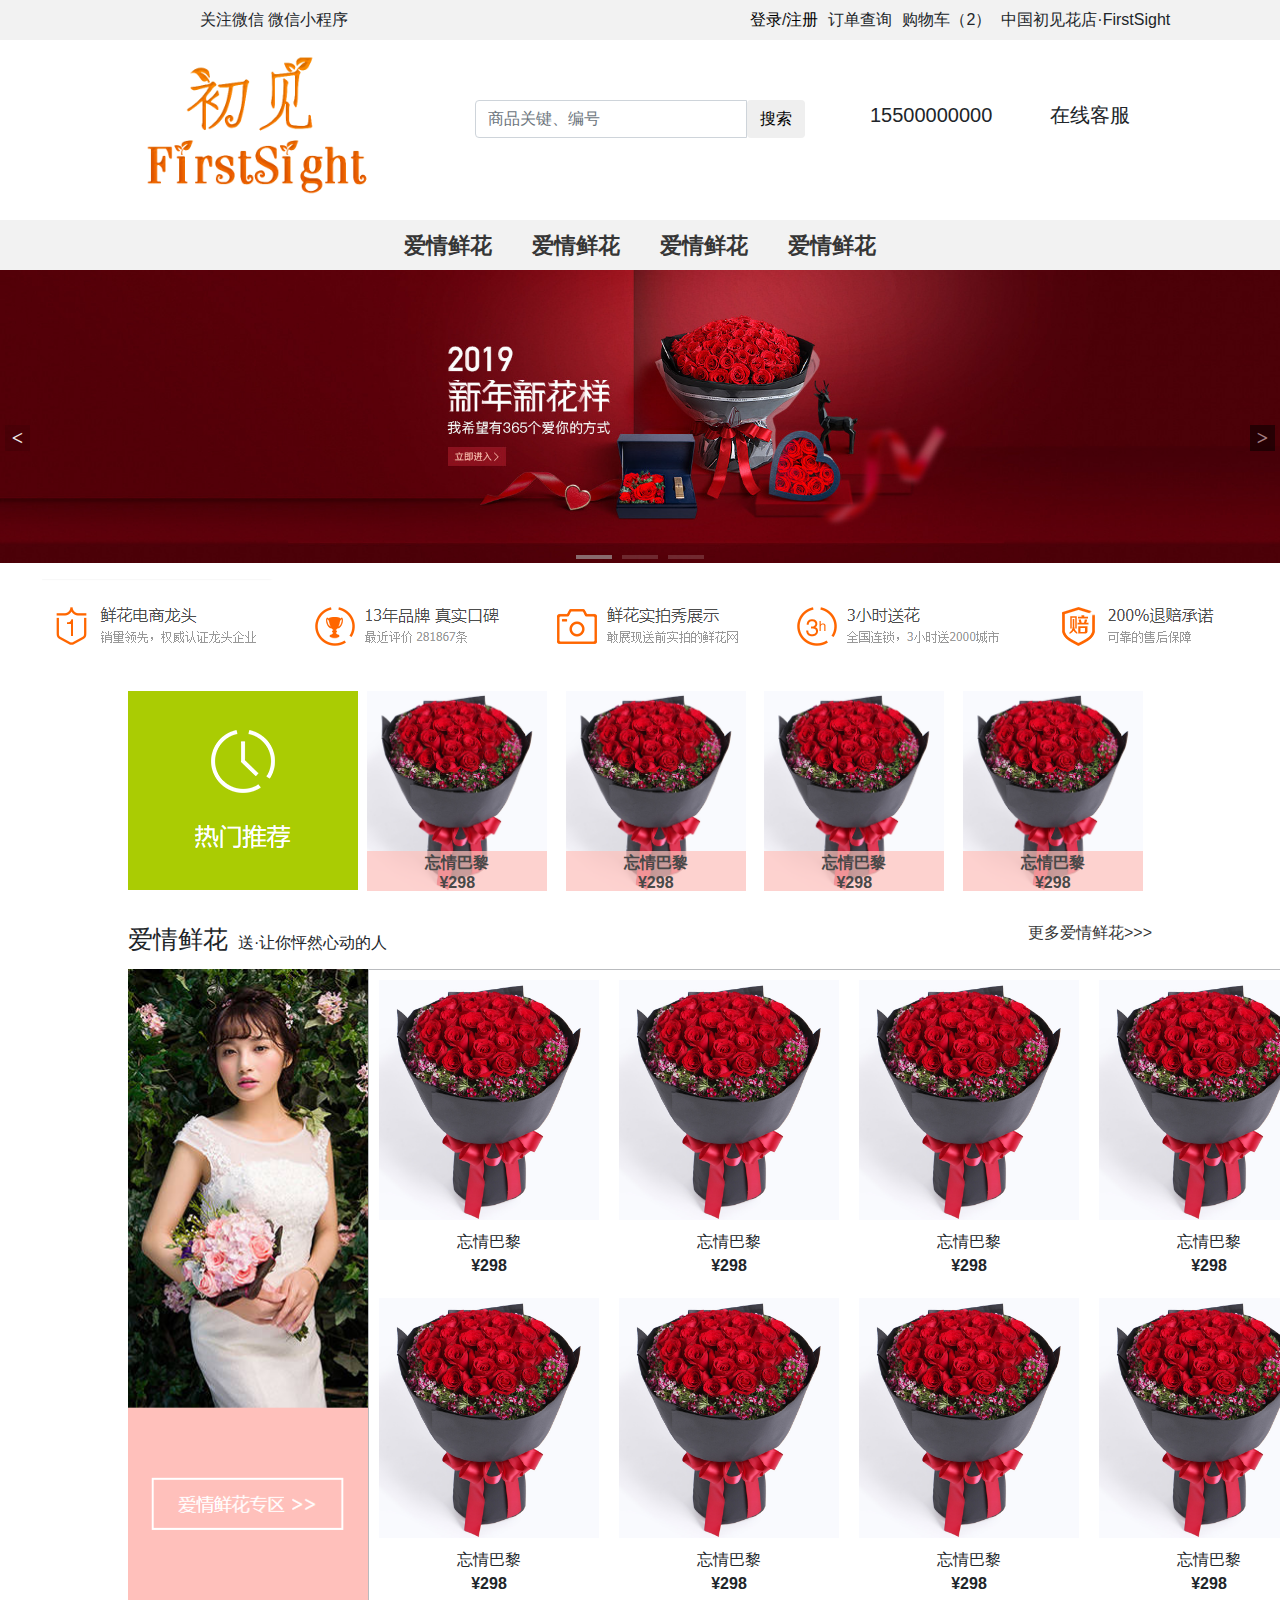
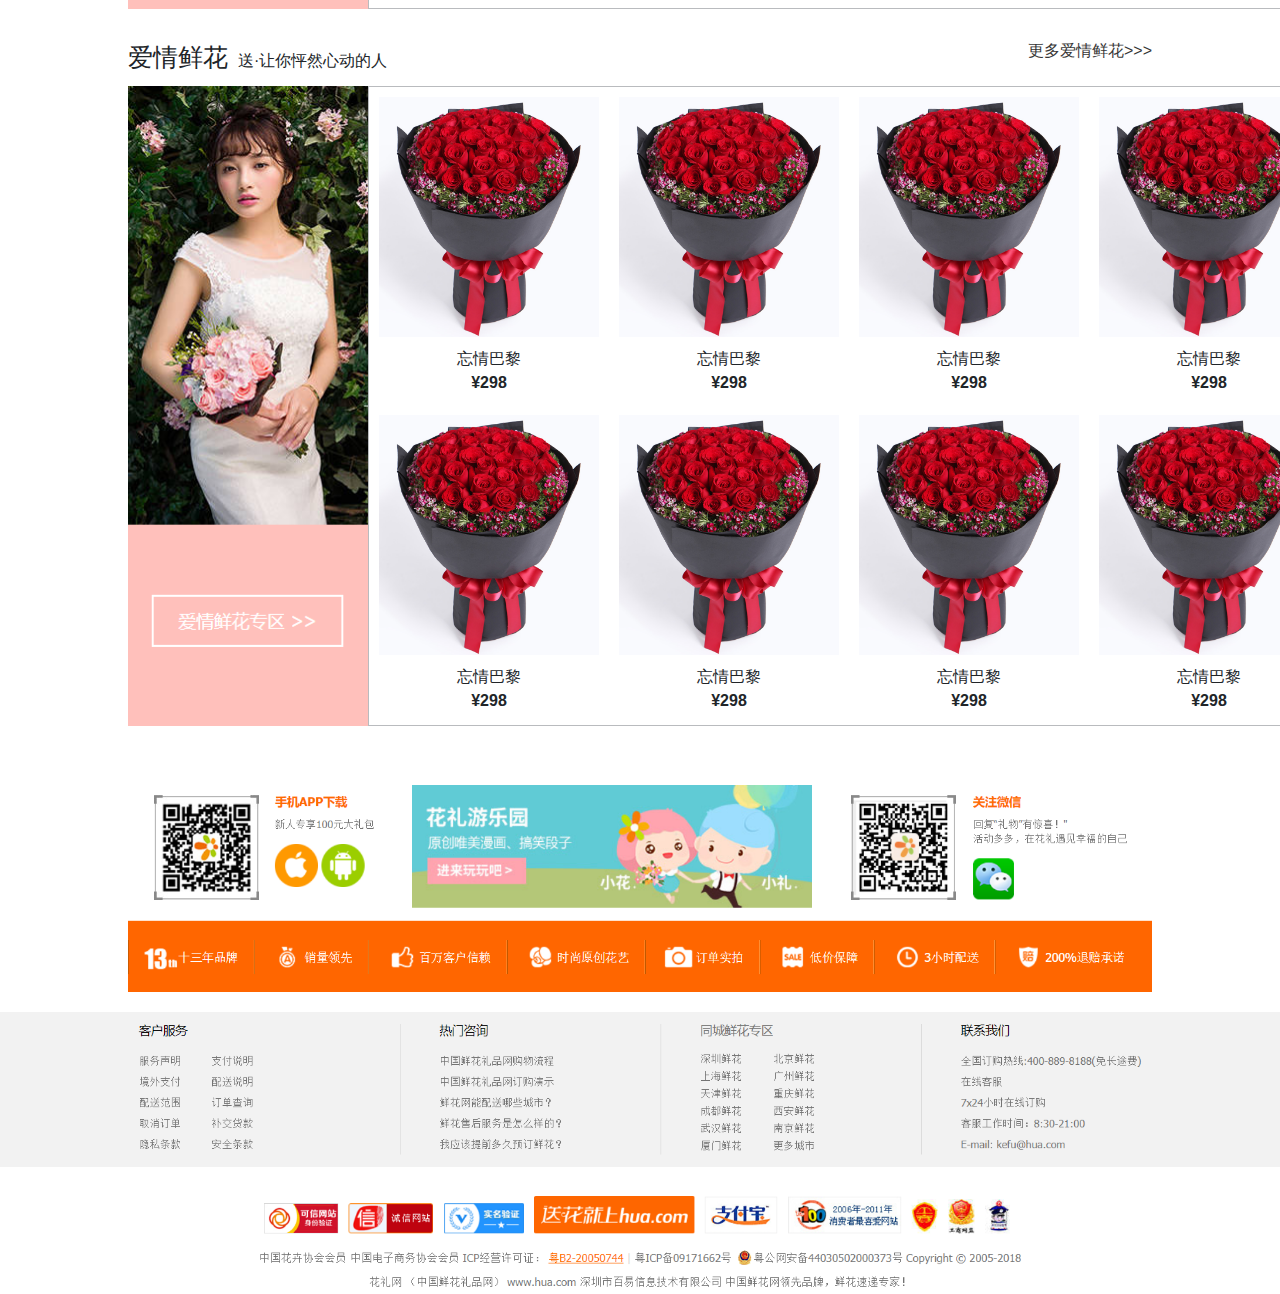
<file: index.html>
<!DOCTYPE html>
<html>
	<head>
		<meta charset="utf-8" />
		<title>FirstSight·初见花店</title>
		<script src="./js/vue.js"></script>   <!-- 引入js -->
		<script src="./js/jquery.min.js"></script>
		<script src="js/slider.js"></script>
		<link rel="stylesheet" href="css/bootstrap.css" />
		<link rel="stylesheet" href="css/slider.css" />
		<link rel="stylesheet" href="css/style.css" />
		<link rel="stylesheet" href="css/index.css" />
	</head>
	<body>
		<div id="vueroot" class="page">
			<!-- 头部固定内容 -->
			<div class="heder">
				<!-- 最顶部注册、登录、购物车显示 -->
				<div class="hd-top">
					<div class="hd-top-left">
						<div class="ht-top-left-item">
							<!-- <img src="img/1.jpg"/> -->
							<span>关注微信</span>
							<span>微信小程序</span>
						</div>
					</div>
					<div class="hd-top-right">
						<div class="hd-top-right-item">
							<a href="reg.html">登录</a>/<a href="reg.html">注册</a>
						</div>
						<div class="hd-top-right-item">
							<a>订单查询</a>
						</div>
						<div class="hd-top-right-item">
							<span class="glyphicon glyphicon-shopping-cart"></span><a>购物车（2）</a>
						</div>
						<div class="hd-top-right-item">
							<span class="ht-top-right-item-info">中国初见花店·FirstSight</span>
						</div>
					</div>
				</div>
				<!-- logo、搜索、服务展示区 -->
				<div class="hd-display">
					<div class="hd-display-logo">
						<img src="img/logo.jpg"/>
					</div>
					<div class="hd-display-serch">
						<div class="col-lg-6" >
							<div class="input-group">
								<input type="text" class="form-control" placeholder="商品关键、编号">
								<span class="input-group-btn">
									<button class="btn btn-default" type="button">搜索</button>
								</span>
							</div>
						</div>
					</div>
					<div class="hd-display-service">
						<div class="hd-display-service-item">
							<span><span class="glyphicon glyphicon-earphone"></span>15500000000</span>
						</div>
						<div class="hd-display-service-item">
							<span><span class="glyphicon glyphicon-comment"></span>在线客服</span>
						</div>
					</div>
				</div>
			</div>
			
			<!-- 主体部分 -->
			<div class="body">
				<!-- 菜单显示 -->
				<div class="bd-menu">
					<div class="bd-menu-con">
						<div class="bd-menu-con-item"><span><a href="#">爱情鲜花</a></span></div>
						<div class="bd-menu-con-item"><span><a href="#">爱情鲜花</a></span></div>
						<div class="bd-menu-con-item"><span><a href="#">爱情鲜花</a></span></div>
						<div class="bd-menu-con-item"><span><a href="#">爱情鲜花</a></span></div>
					</div>
				</div>
				<!-- 轮播图 -->
				<div class="bd-slider">
					<div id="slide" class="slide">
						<ul>
							<li><img src="img/slider/1.jpg"></li>
							<li><img src="img/slider/2.jpg"></li>
							<li><img src="img/slider/3.jpg"></li>
						</ul>
						<div>
							<span class="prev_btn"> < </span>
							<span class="next_btn"> > </span>
						</div>
					</div>
				</div>
				<!-- 主体内容容器 -->
				<div class="bd-con">
					<!-- 展示品牌形象 -->
					<div class="bd-con-show"><img src="img/koubei.png" /></div>
					<!-- 热门推荐 -->
					<div class="bd-con-hot">
						<div class="bd-con-hot-item"><img src="img/hot.png" /></div>
						<div class="bd-con-hot-item">
							<div class="bd-con-hot-item-pic"><img src="img/flower/9012009.jpg" /></div>
							<div class="bd-con-hot-item-name"><span>忘情巴黎</span></div>
							<div class="bd-con-hot-item-price"><span>¥298</span></div>
						</div>
						<div class="bd-con-hot-item">
							<div class="bd-con-hot-item-pic"><img src="img/flower/9012009.jpg" /></div>
							<div class="bd-con-hot-item-name"><span>忘情巴黎</span></div>
							<div class="bd-con-hot-item-price"><span>¥298</span></div>
						</div>
						<div class="bd-con-hot-item">
							<div class="bd-con-hot-item-pic"><img src="img/flower/9012009.jpg" /></div>
							<div class="bd-con-hot-item-name"><span>忘情巴黎</span></div>
							<div class="bd-con-hot-item-price"><span>¥298</span></div>
						</div>
						<div class="bd-con-hot-item">
							<div class="bd-con-hot-item-pic"><img src="img/flower/9012009.jpg" /></div>
							<div class="bd-con-hot-item-name"><span>忘情巴黎</span></div>
							<div class="bd-con-hot-item-price"><span>¥298</span></div>
						</div>
					</div>
					<!-- 专区推荐 -->
					<div class="bd-con-item">
						<!-- 专区顶部介绍 -->
						<div class="bd-con-item-top">
							<div class="bd-con-item-top-left">
								<span class="kind-title">爱情鲜花</span><span>送·让你怦然心动的人</span>
							</div>
							<div class="bd-con-item-top-right">
								<a href="#">更多爱情鲜花&gt;&gt;&gt;</a>
							</div>
						</div>
						<!-- 专区主体容器 -->
						<div class="bd-con-item-body">
							<!-- 专区主体左侧形象展示 -->
							<div class="bd-con-item-body-left">
								<div class="bd-con-item-body-left-pic"><img src="img/kind/1.png"></div>
							</div>
							<!-- 专区主体右侧展示销量前8商品 -->
							<div class="bd-con-item-body-right">
								<div class="bd-con-item-body-right-col">
									<div class="bd-con-item-body-right-col-item">
										<div class="bd-con-item-body-right-col-item-pic"><img src="img/flower/9012009.jpg" /></div>
										<div class="bd-con-item-body-right-col-item-name"><span>忘情巴黎</span></div>
										<div class="bd-con-item-body-right-col-item-price"><span>¥298</span></div>
									</div>
									
									<div class="bd-con-item-body-right-col-item">
										<div class="bd-con-item-body-right-col-item-pic"><img src="img/flower/9012009.jpg" /></div>
										<div class="bd-con-item-body-right-col-item-name"><span>忘情巴黎</span></div>
										<div class="bd-con-item-body-right-col-item-price"><span>¥298</span></div>
									</div>
									<div class="bd-con-item-body-right-col-item">
										<div class="bd-con-item-body-right-col-item-pic"><img src="img/flower/9012009.jpg" /></div>
										<div class="bd-con-item-body-right-col-item-name"><span>忘情巴黎</span></div>
										<div class="bd-con-item-body-right-col-item-price"><span>¥298</span></div>
									</div>
									<div class="bd-con-item-body-right-col-item">
										<div class="bd-con-item-body-right-col-item-pic"><img src="img/flower/9012009.jpg" /></div>
										<div class="bd-con-item-body-right-col-item-name"><span>忘情巴黎</span></div>
										<div class="bd-con-item-body-right-col-item-price"><span>¥298</span></div>
									</div>
									
								</div>
								<div class="bd-con-item-body-right-col">
									<div class="bd-con-item-body-right-col-item">
										<div class="bd-con-item-body-right-col-item-pic"><img src="img/flower/9012009.jpg" /></div>
										<div class="bd-con-item-body-right-col-item-name"><span>忘情巴黎</span></div>
										<div class="bd-con-item-body-right-col-item-price"><span>¥298</span></div>
									</div>
									
									<div class="bd-con-item-body-right-col-item">
										<div class="bd-con-item-body-right-col-item-pic"><img src="img/flower/9012009.jpg" /></div>
										<div class="bd-con-item-body-right-col-item-name"><span>忘情巴黎</span></div>
										<div class="bd-con-item-body-right-col-item-price"><span>¥298</span></div>
									</div>
									<div class="bd-con-item-body-right-col-item">
										<div class="bd-con-item-body-right-col-item-pic"><img src="img/flower/9012009.jpg" /></div>
										<div class="bd-con-item-body-right-col-item-name"><span>忘情巴黎</span></div>
										<div class="bd-con-item-body-right-col-item-price"><span>¥298</span></div>
									</div>
									<div class="bd-con-item-body-right-col-item">
										<div class="bd-con-item-body-right-col-item-pic"><img src="img/flower/9012009.jpg" /></div>
										<div class="bd-con-item-body-right-col-item-name"><span>忘情巴黎</span></div>
										<div class="bd-con-item-body-right-col-item-price"><span>¥298</span></div>
									</div>
									
								</div>
								
								
							</div>
						</div>
					</div>
					
					
					<div class="bd-con-item">
						<!-- 专区顶部介绍 -->
						<div class="bd-con-item-top">
							<div class="bd-con-item-top-left">
								<span class="kind-title">爱情鲜花</span><span>送·让你怦然心动的人</span>
							</div>
							<div class="bd-con-item-top-right">
								<a href="#">更多爱情鲜花&gt;&gt;&gt;</a>
							</div>
						</div>
						<!-- 专区主体容器 -->
						<div class="bd-con-item-body">
							<!-- 专区主体左侧形象展示 -->
							<div class="bd-con-item-body-left">
								<div class="bd-con-item-body-left-pic"><img src="img/kind/1.png"></div>
							</div>
							<!-- 专区主体右侧展示销量前8商品 -->
							<div class="bd-con-item-body-right">
								<div class="bd-con-item-body-right-col">
									<div class="bd-con-item-body-right-col-item">
										<div class="bd-con-item-body-right-col-item-pic"><img src="img/flower/9012009.jpg" /></div>
										<div class="bd-con-item-body-right-col-item-name"><span>忘情巴黎</span></div>
										<div class="bd-con-item-body-right-col-item-price"><span>¥298</span></div>
									</div>
									
									<div class="bd-con-item-body-right-col-item">
										<div class="bd-con-item-body-right-col-item-pic"><img src="img/flower/9012009.jpg" /></div>
										<div class="bd-con-item-body-right-col-item-name"><span>忘情巴黎</span></div>
										<div class="bd-con-item-body-right-col-item-price"><span>¥298</span></div>
									</div>
									<div class="bd-con-item-body-right-col-item">
										<div class="bd-con-item-body-right-col-item-pic"><img src="img/flower/9012009.jpg" /></div>
										<div class="bd-con-item-body-right-col-item-name"><span>忘情巴黎</span></div>
										<div class="bd-con-item-body-right-col-item-price"><span>¥298</span></div>
									</div>
									<div class="bd-con-item-body-right-col-item">
										<div class="bd-con-item-body-right-col-item-pic"><img src="img/flower/9012009.jpg" /></div>
										<div class="bd-con-item-body-right-col-item-name"><span>忘情巴黎</span></div>
										<div class="bd-con-item-body-right-col-item-price"><span>¥298</span></div>
									</div>
									
								</div>
								<div class="bd-con-item-body-right-col">
									<div class="bd-con-item-body-right-col-item">
										<div class="bd-con-item-body-right-col-item-pic"><img src="img/flower/9012009.jpg" /></div>
										<div class="bd-con-item-body-right-col-item-name"><span>忘情巴黎</span></div>
										<div class="bd-con-item-body-right-col-item-price"><span>¥298</span></div>
									</div>
									
									<div class="bd-con-item-body-right-col-item">
										<div class="bd-con-item-body-right-col-item-pic"><img src="img/flower/9012009.jpg" /></div>
										<div class="bd-con-item-body-right-col-item-name"><span>忘情巴黎</span></div>
										<div class="bd-con-item-body-right-col-item-price"><span>¥298</span></div>
									</div>
									<div class="bd-con-item-body-right-col-item">
										<div class="bd-con-item-body-right-col-item-pic"><img src="img/flower/9012009.jpg" /></div>
										<div class="bd-con-item-body-right-col-item-name"><span>忘情巴黎</span></div>
										<div class="bd-con-item-body-right-col-item-price"><span>¥298</span></div>
									</div>
									<div class="bd-con-item-body-right-col-item">
										<div class="bd-con-item-body-right-col-item-pic"><img src="img/flower/9012009.jpg" /></div>
										<div class="bd-con-item-body-right-col-item-name"><span>忘情巴黎</span></div>
										<div class="bd-con-item-body-right-col-item-price"><span>¥298</span></div>
									</div>
									
								</div>
							</div>
						</div>
					</div>
					
					
					
					
				</div>
				
			</div>
			
			<!-- 底部固定部分 -->
			<div class="footer">
				<!-- 引导关注部分 -->
				<div class="ft-focus">
					<img src="img/focus.png" />
					<img src="img/focus2.png" />
				</div>
				
				<!-- 底部菜单显示 -->
				<div class="ft-menu">
					<img src="img/ft-menu.png" />
				</div>
				
				<!-- 认证展示 -->
				<div class="ft-scurity">
					<img src="img/ft-scurity.png" />
				</div>
				
				<!-- 资质备案许可展示 -->
				<div class="ft-info">
					<img src="img/ft-info.png" />
				</div>
			</div>
		</div>
	</body>
</html>
</file>
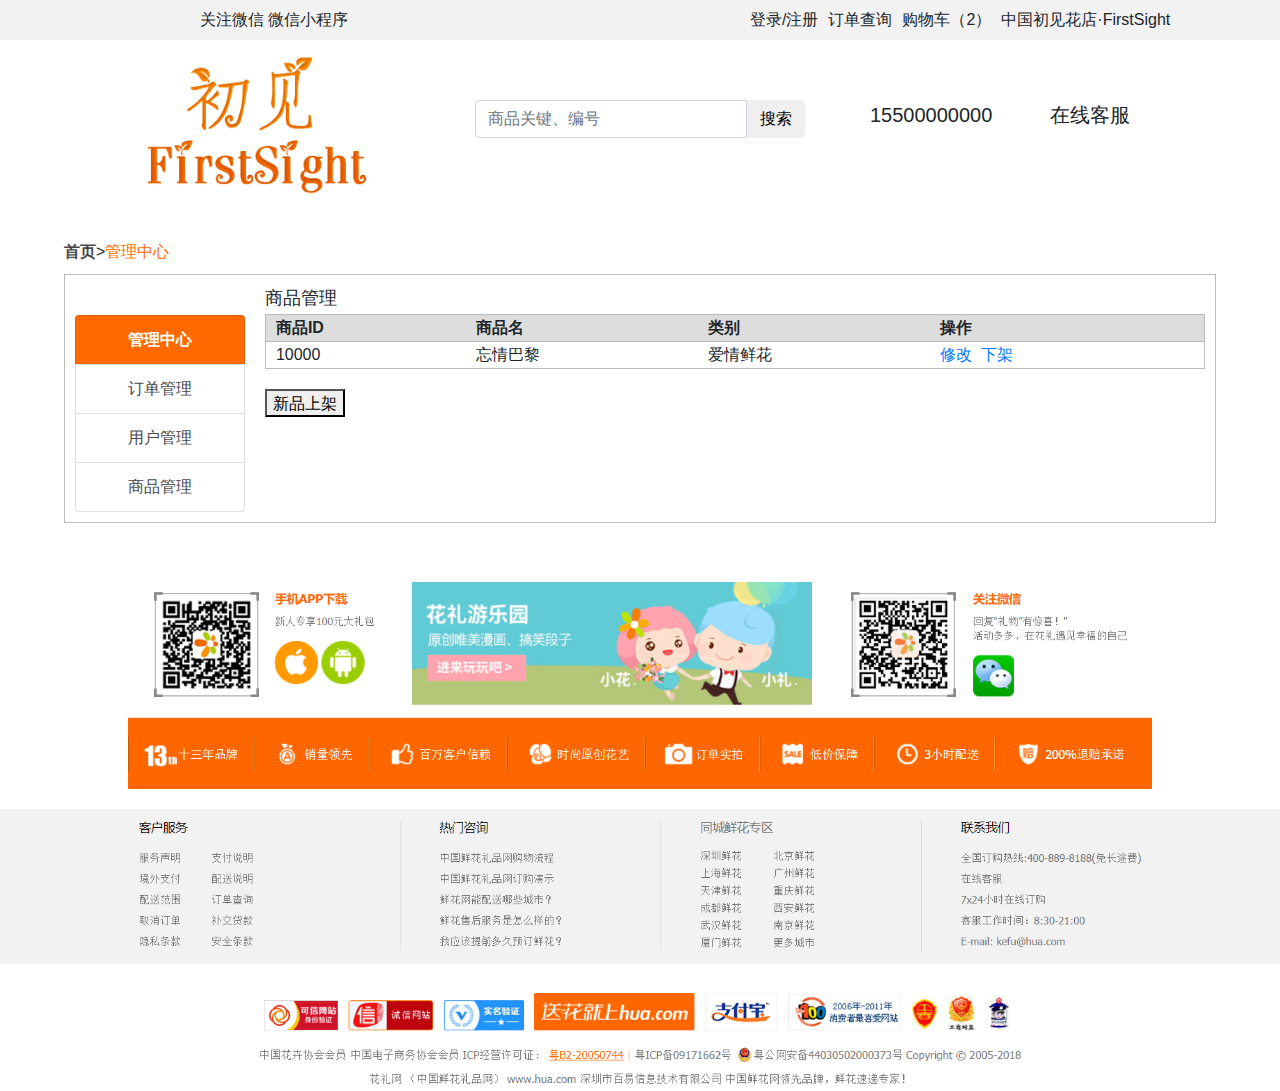
<file: admin.html>
<!DOCTYPE html>
<html>
	<head>
		<meta charset="utf-8" />
		<title></title>
		<script src="./js/vue.js"></script>   <!-- 引入js -->
		<script src="./js/jquery.min.js"></script>
		<link rel="stylesheet" href="css/bootstrap.css" />
		<link rel="stylesheet" href="css/style.css" />
		<link rel="stylesheet" href="css/model.css" />
		<link rel="stylesheet" href="css/admin.css" />
	</head>
	<body>
		<div id="vueroot" class="page">
			<!-- 头部固定内容 -->
			<div class="heder">
				<!-- 最顶部注册、登录、购物车显示 -->
				<div class="hd-top">
					<div class="hd-top-left">
						<div class="ht-top-left-item">
							<!-- <img src="img/1.jpg"/> -->
							<span>关注微信</span>
							<span>微信小程序</span>
						</div>
					</div>
					<div class="hd-top-right">
						<div class="hd-top-right-item">
							<a>登录</a>/<a>注册</a>
						</div>
						<div class="hd-top-right-item">
							<a>订单查询</a>
						</div>
						<div class="hd-top-right-item">
							<span class="glyphicon glyphicon-shopping-cart"></span><a>购物车（2）</a>
						</div>
						<div class="hd-top-right-item">
							<span class="ht-top-right-item-info">中国初见花店·FirstSight</span>
						</div>
					</div>
				</div>
				<!-- logo、搜索、服务展示区 -->
				<div class="hd-display">
					<div class="hd-display-logo">
						<img src="img/logo.jpg"/>
					</div>
					<div class="hd-display-serch">
						<div class="col-lg-6" >
							<div class="input-group">
								<input type="text" class="form-control" placeholder="商品关键、编号">
								<span class="input-group-btn">
									<button class="btn btn-default" type="button">搜索</button>
								</span>
							</div>
						</div>
					</div>
					<div class="hd-display-service">
						<div class="hd-display-service-item">
							<span><span class="glyphicon glyphicon-earphone"></span>15500000000</span>
						</div>
						<div class="hd-display-service-item">
							<span><span class="glyphicon glyphicon-comment"></span>在线客服</span>
						</div>
					</div>
				</div>
			</div>
			
			<!-- 主体部分 -->
			<div class="body">
				<div class="bd-con">
					<div class="bd-con-nav">
						<a href="#">首页</a>&gt;<a href="#">管理中心</a>
					</div>
					<div class="bd-con-main">
						<div class="bd-con-main-left">
							<div class="list-group">
							  <a href="#" class="list-group-item disabled">
								管理中心
							  </a>
							  <a href="#" class="list-group-item" v-on:click="showOrder" >订单管理</a>
							  <a href="#" class="list-group-item" v-on:click="showUser" >用户管理</a>
							  <a href="#" class="list-group-item" v-on:click="showFlower" >商品管理</a>
							</div>
						</div>
						<div class="bd-con-main-right">
							<!-- 订单管理 -->
							<div class="bd-con-main-right-item" v-show="showorder">
								<div class="bd-con-main-right-item-top">
									共有：8条记录需要处理<input type="text" placeholder="订单号" /><img src="img/serch.png" />
								</div>
								<div class="bd-con-main-right-item-some">
									<table>
										<tr><th><input type="checkbox" />全选</th><th>订单号</th><th>商品内容</th><th>数量</th><th>收货人</th><th>手机</th><th>地址</th><th>操作</th></tr>
										<tr>
											<td><input type="checkbox" /></td>
											<td>10000</td>
											<td class="bd-con-main-right-item-some-info">
												<div><img src="img/flower/9012009.jpg" /></div>
												<div><a href="#" title="查看商品详细">忘情巴黎</a></div> 
											</td>
											<td>1</td>
											<td>吴俊</td>
											<td>15500000000</td>
											<td>辽宁省大连市甘井子区大连工业大学B座网络中心侧门B128</td>
											<td><button>修改</button><button>出库</button></td>
										</tr>
									</table>
								</div>
							</div>
							<!-- 用户管理 -->
							<div class="bd-con-main-right-item" v-show="showuser">
								<div class="bd-con-main-right-item-top">
									用户管理<input type="text" placeholder="用户手机号" /><img src="img/serch.png" />
								</div>
								<div class="bd-con-main-right-item-some">
									<table>
										<tr><th>手机号</th><th>昵称</th><th>密码</th><th>操作</th></tr>
										<tr>
											<td>
												<span v-show="hideedit">15500000000</span>
												<input type="text" maxlength="11" value="15500000000" placeholder="用户手机号" v-show="showedit" />
											</td>
											<td>
												<span v-show="hideedit">浪荡不羁</span>
												<span v-show="showedit" >浪荡不羁</span>
											</td>
											<td>
												<span v-show="hideedit">******</span>
												<input type="text" maxlength="20"  placeholder="重置密码" v-show="showedit" />
											</td>
											<td>
												<a href="#" v-show="hideedit" v-on:click="editSite">编辑</a>&nbsp;&nbsp;<a href="#" v-show="hideedit">删除</a>
												<a href="#" v-show="showedit" v-on:click="editConfirm">确认</a>&nbsp;&nbsp;<a href="#" v-show="showedit" v-on:click="hideSite">取消</a>
											</td>
										</tr>
									</table>
								</div>
							</div>
							<!-- 商品管理 -->
							<div class="bd-con-main-right-item" v-show="showflower">
								<div class="bd-con-main-right-item-top">
									商品管理
								</div>
								<div class="bd-con-main-right-item-some">
									<table>
										<tr><th>商品ID</th><th>商品名</th><th>类别</th><th>操作</th></tr>
										<tr>
											<td>10000</td><td>忘情巴黎</td><td>爱情鲜花</td><td><a href="#" v-on:click="showEidtFlower">修改</a>&nbsp;&nbsp;<a href="#">下架</a></td>
										</tr>
										
									</table>
									<div class="bd-con-main-right-item-some-add" style="margin-top: 20px;">
										<div class="bd-con-main-right-item-some-add-left"><button>新品上架</button></div>
										<div class="bd-con-main-right-item-some-add-right" v-show="showitem">
											商品ID：<input type="text" value="10000" disabled="" /><br>
											商品名：<input type="text" value="忘情巴黎" />
											宣传语：<input type="text" value="浪漫唯美 女神挚爱" /><br>
											类别：<input type="text" value="忘情巴黎" />
											编号：<input type="text" value="9012009" /><br>
											材料：<input type="text" value="33枝红玫瑰，石竹梅围绕" />
											包装：<input type="text" value="黑色条纹纸，红色缎带花结" /><br>
											花语：<textarea cols="50" rows="3">只想和你忘掉一切烦恼，尽情沉醉在最浪漫的气氛中。只想和你忘掉一切烦恼，尽情沉醉在最浪漫的气氛中。</textarea> <br>
											附送：<input type="text" value="免费赠送精美贺卡！" /><br>
											配送范围：<input type="text" value="全国" /><br>
											价格：<input type="text" value="383" /><br>
											折扣：<input type="text" value="9" /><br>
											展示图：<input type="file"  /><br>
											介绍图：<input type="file"  /><br>
											<div><button>确认修改</button><button>取消</button></div>
											<div><button>确认上架</button><button>取消</button></div>
										</div>
									</div>
								</div>
							</div>
						</div>
					</div>
				</div>
				
				
				
			</div>
			
			<!-- 底部固定部分 -->
			<div class="footer">
				<!-- 引导关注部分 -->
				<div class="ft-focus">
					<img src="img/focus.png" />
					<img src="img/focus2.png" />
				</div>
				
				<!-- 底部菜单显示 -->
				<div class="ft-menu">
					<img src="img/ft-menu.png" />
				</div>
				
				<!-- 认证展示 -->
				<div class="ft-scurity">
					<img src="img/ft-scurity.png" />
				</div>
				
				<!-- 资质备案许可展示 -->
				<div class="ft-info">
					<img src="img/ft-info.png" />
				</div>
			</div>
		</div>
	<script>
		new Vue({
			el:"#vueroot",
			data:{
				showorder: false,
				showuser: false,
				showflower: true,
				showedit: false,
				hideedit: true,
				showitem: false
			},
			methods:{
				showOrder: function(){
					this.showorder = true,
					this.showuser = false,
					this.showflower = false
				},
				showUser: function(){
					this.showorder = false,
					this.showuser = true,
					this.showflower = false
				},
				showFlower: function(){
					this.showorder = false,
					this.showuser = false,
					this.showflower = true
				},
				editSite: function(){
					this.hideedit = false,
					this.showedit = true
				},
				hideSite: function(){
					this.hideedit = true,
					this.showedit = false
				},
				editConfirm: function(){
					
				},
				showEidtFlower: function(){
					this.showitem = true
				}
			},
			created: function(){
				
			},
		})
	</script>
	</body>
</html>
</file>
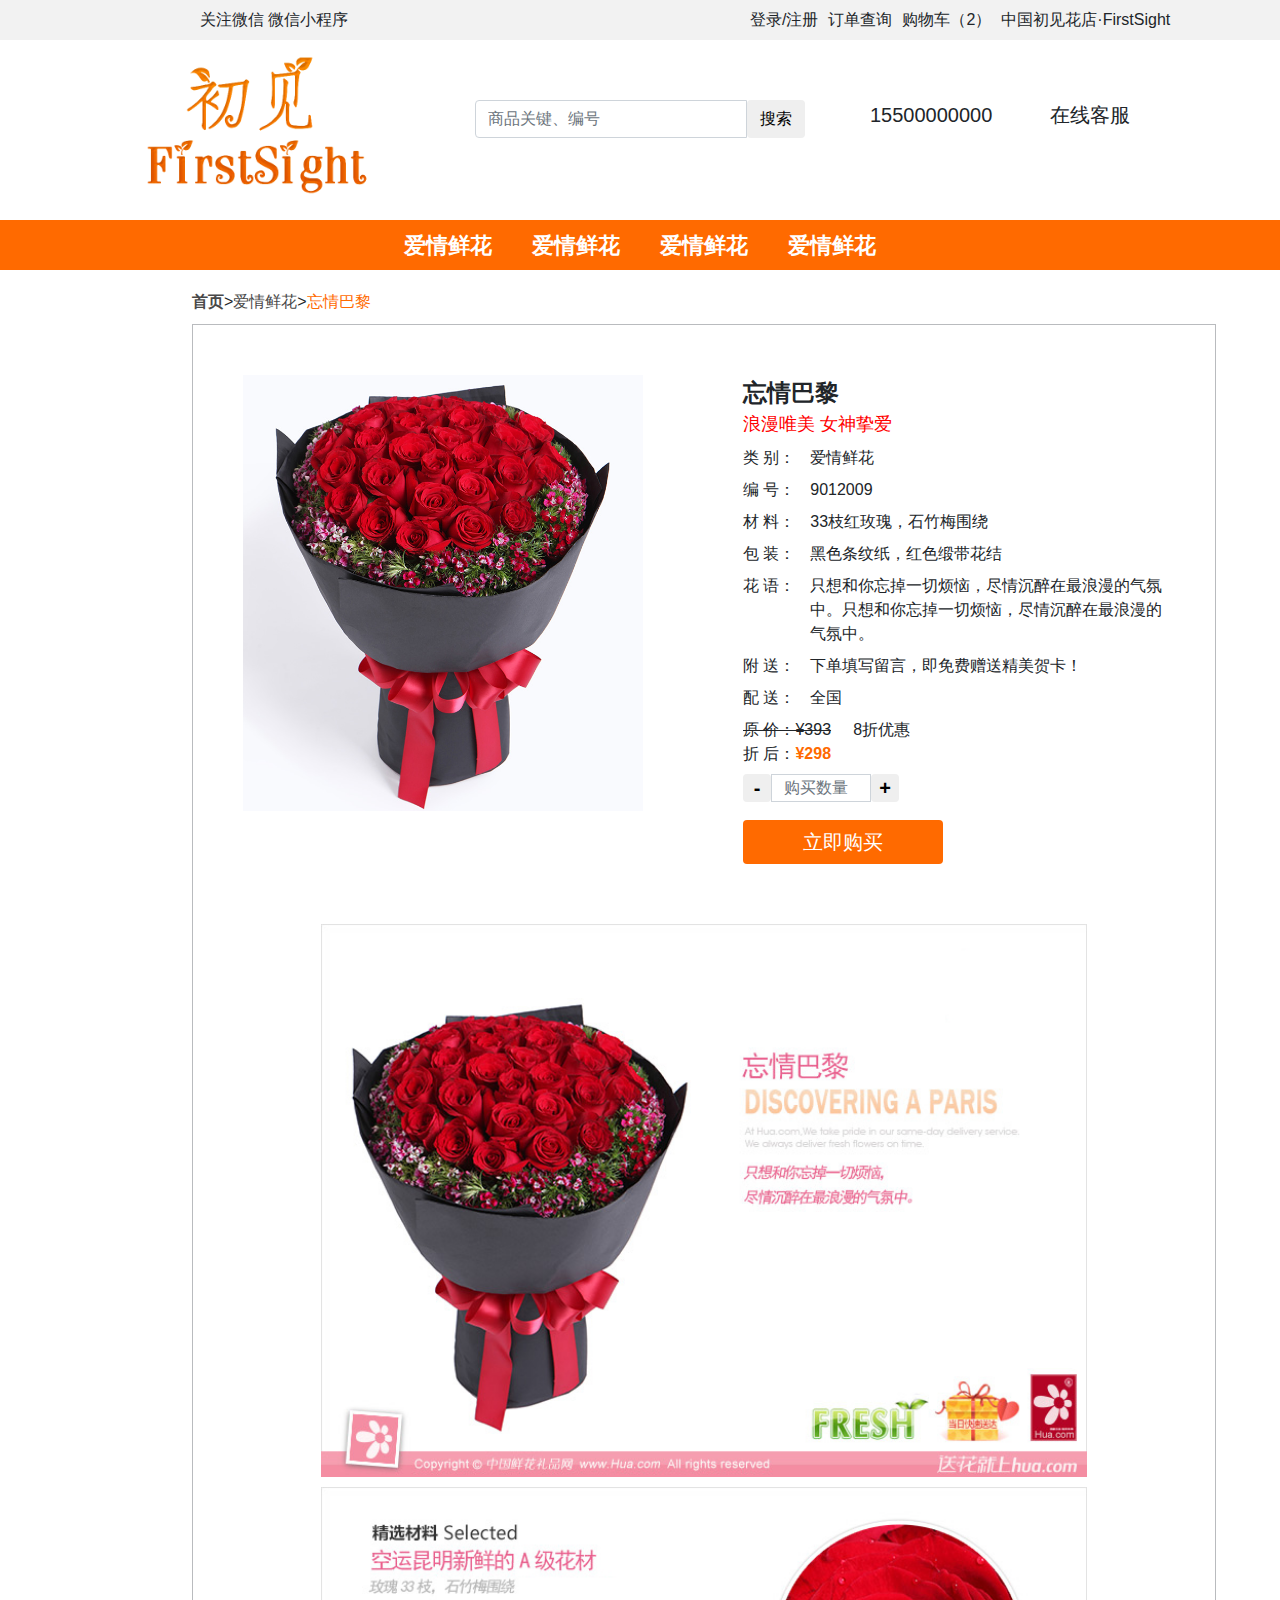
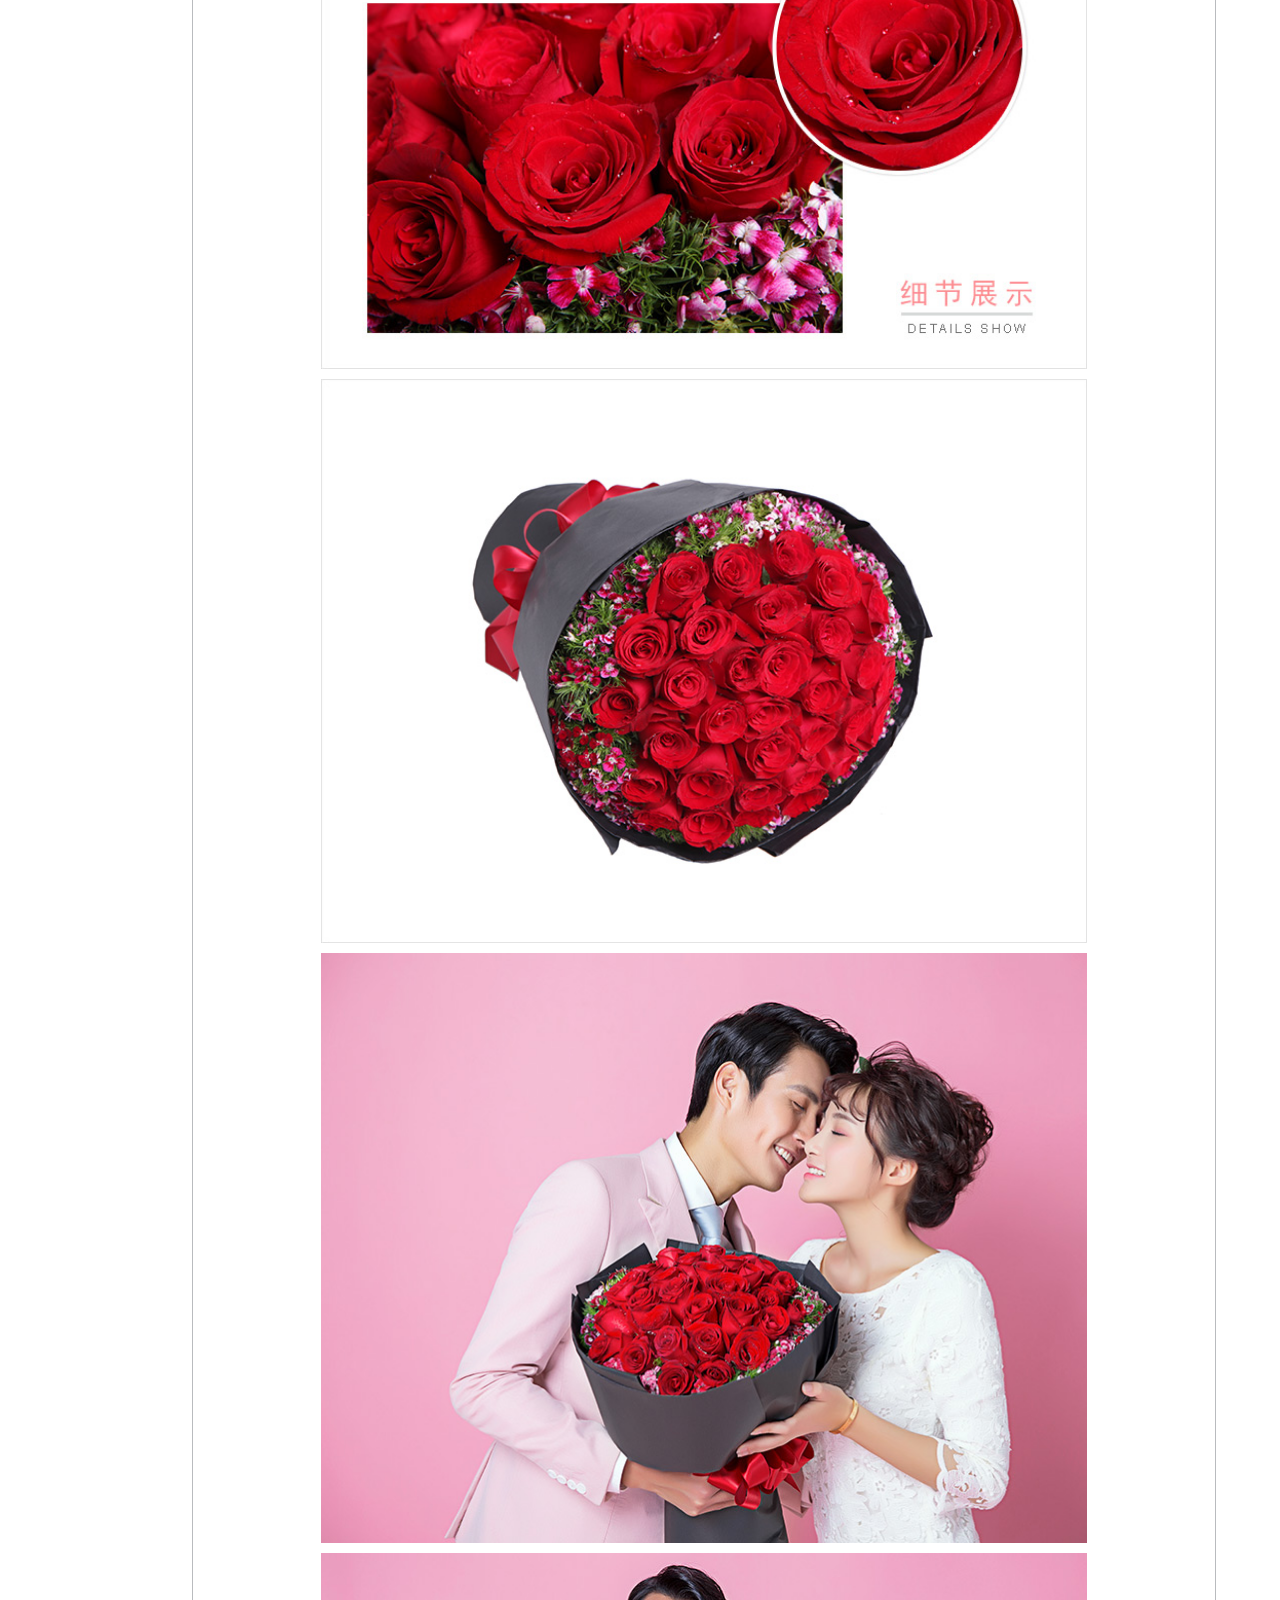
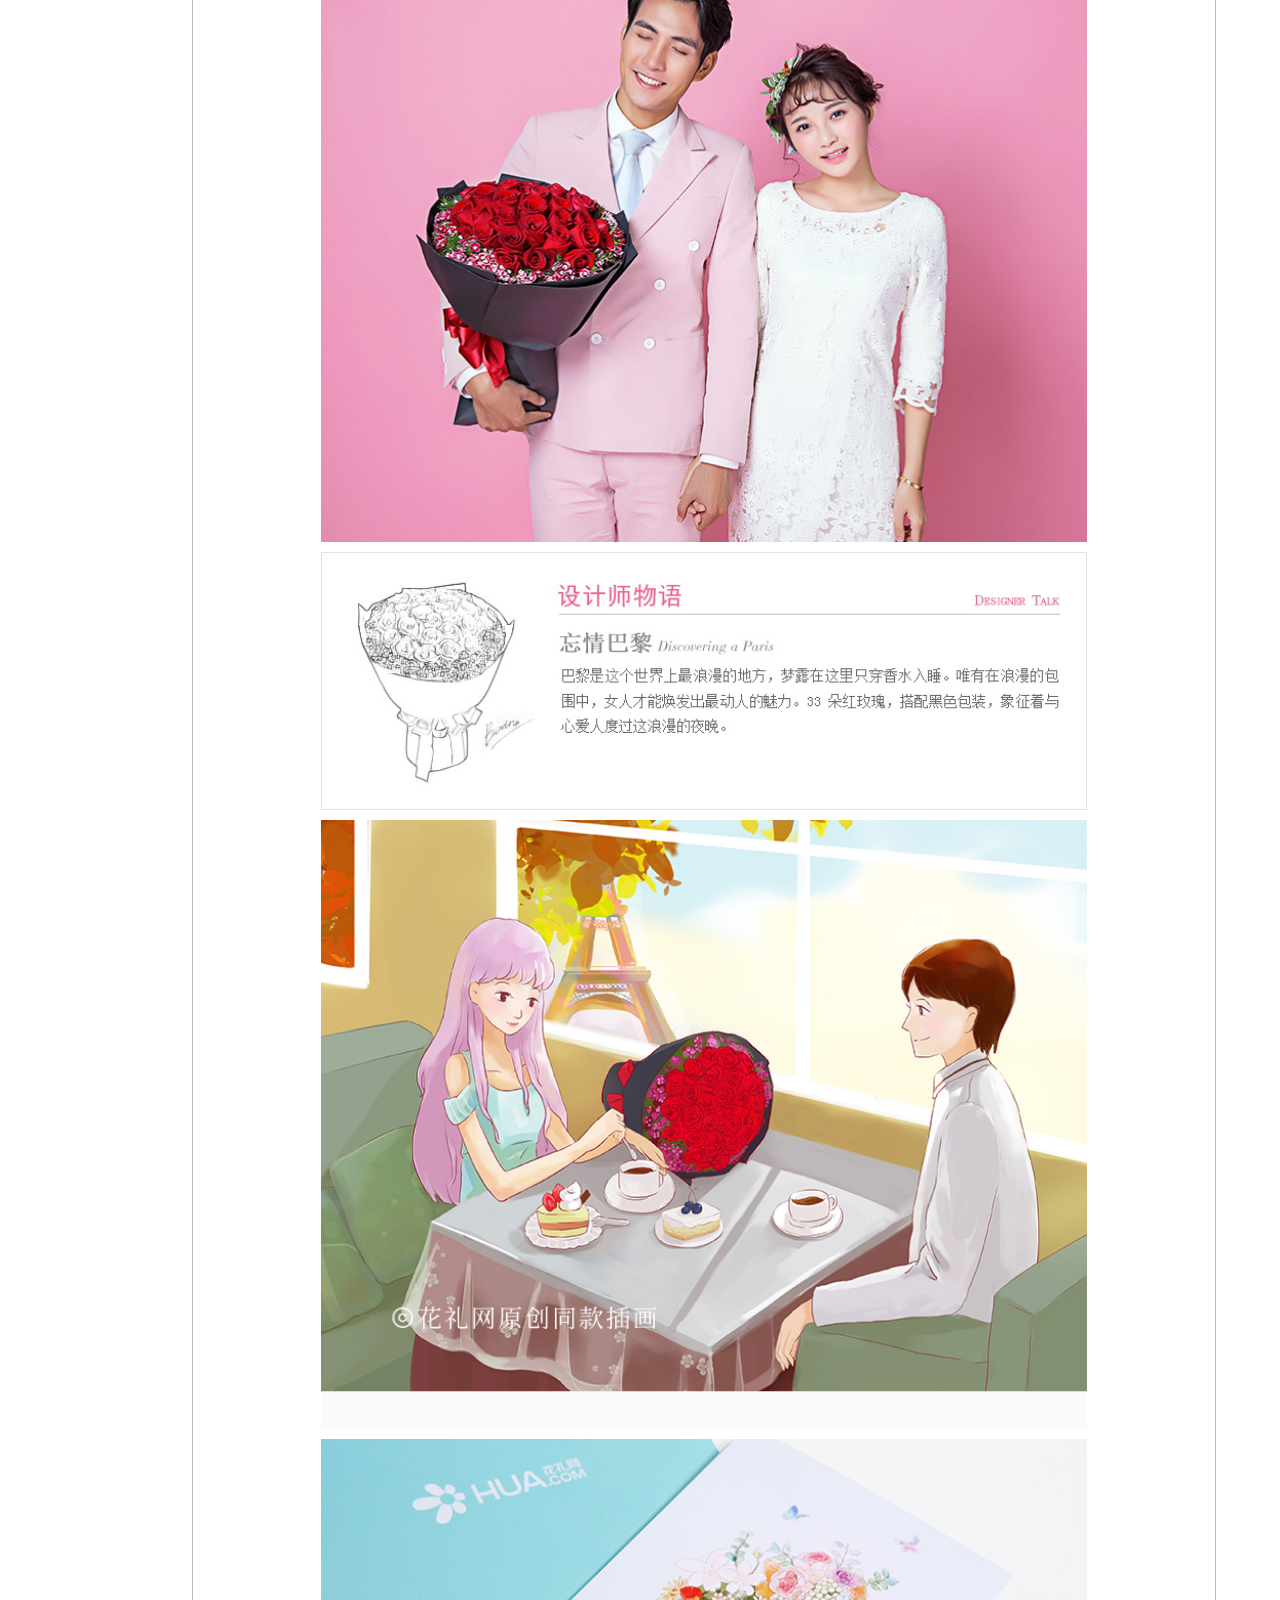
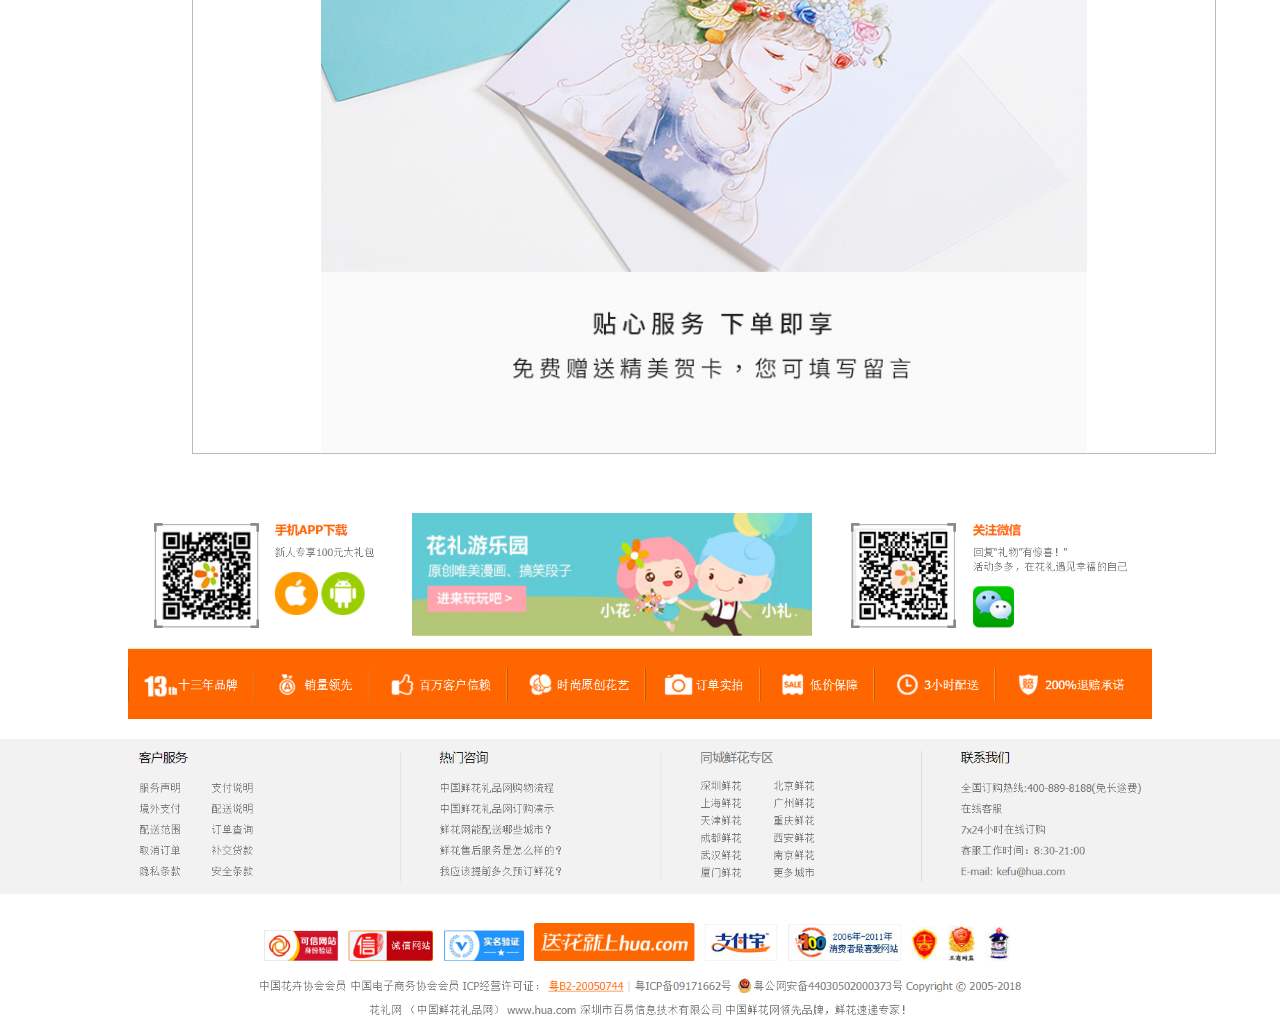
<file: detail.html>
<!DOCTYPE html>
<html>
	<head>
		<meta charset="utf-8" />
		<title>忘情巴黎-初见花店</title>
		<script src="./js/vue.js"></script>   <!-- 引入js -->
		<script src="./js/jquery.min.js"></script>
		<link rel="stylesheet" href="css/bootstrap.css" />
		<link rel="stylesheet" href="css/style.css" />
		<link rel="stylesheet" href="css/model.css" />
		<link rel="stylesheet" href="css/detail.css" />
	</head>
	<body>
		<div id="vueroot" class="page">
			<!-- 头部固定内容 -->
			<div class="heder">
				<!-- 最顶部注册、登录、购物车显示 -->
				<div class="hd-top">
					<div class="hd-top-left">
						<div class="ht-top-left-item">
							<!-- <img src="img/1.jpg"/> -->
							<span>关注微信</span>
							<span>微信小程序</span>
						</div>
					</div>
					<div class="hd-top-right">
						<div class="hd-top-right-item">
							<a>登录</a>/<a>注册</a>
						</div>
						<div class="hd-top-right-item">
							<a>订单查询</a>
						</div>
						<div class="hd-top-right-item">
							<span class="glyphicon glyphicon-shopping-cart"></span><a>购物车（2）</a>
						</div>
						<div class="hd-top-right-item">
							<span class="ht-top-right-item-info">中国初见花店·FirstSight</span>
						</div>
					</div>
				</div>
				<!-- logo、搜索、服务展示区 -->
				<div class="hd-display">
					<div class="hd-display-logo">
						<img src="img/logo.jpg"/>
					</div>
					<div class="hd-display-serch">
						<div class="col-lg-6" >
							<div class="input-group">
								<input type="text" class="form-control" placeholder="商品关键、编号">
								<span class="input-group-btn">
									<button class="btn btn-default" type="button">搜索</button>
								</span>
							</div>
						</div>
					</div>
					<div class="hd-display-service">
						<div class="hd-display-service-item">
							<span><span class="glyphicon glyphicon-earphone"></span>15500000000</span>
						</div>
						<div class="hd-display-service-item">
							<span><span class="glyphicon glyphicon-comment"></span>在线客服</span>
						</div>
					</div>
				</div>
			</div>
			
			<!-- 主体部分 -->
			<div class="body">
				<!-- 菜单显示 -->
				<div class="bd-menu">
					<div class="bd-menu-con">
						<div class="bd-menu-con-item"><span><a href="#">爱情鲜花</a></span></div>
						<div class="bd-menu-con-item"><span><a href="#">爱情鲜花</a></span></div>
						<div class="bd-menu-con-item"><span><a href="#">爱情鲜花</a></span></div>
						<div class="bd-menu-con-item"><span><a href="#">爱情鲜花</a></span></div>
					</div>
				</div>
				<div class="bd-con">
					<div class="bd-con-nav">
						<a href="#">首页</a>&gt;<a href="#">爱情鲜花</a>&gt;<a href="#">忘情巴黎</a>
					</div>
					<div class="bd-con-main">
						<div class="bd-con-main-top">
							<div class="bd-con-main-top-left"><img src="img/flower/9012009.jpg" /></div>
							<div class="bd-con-main-top-right">
								<div class="bd-con-main-top-right-title">
									<span class="detail-title">忘情巴黎</span><br>
									<span class="detail-title-disc">浪漫唯美 女神挚爱</span>
								</div>
								<div class="bd-con-main-top-right-info">
									<div class="bd-con-main-top-right-info-titile">类 别：</div>
									<div class="bd-con-main-top-right-info-text">爱情鲜花</div>
								</div>
								<div class="bd-con-main-top-right-info">
									<div class="bd-con-main-top-right-info-titile">编 号：</div>
									<div class="bd-con-main-top-right-info-text">9012009</div>
								</div>
								<div class="bd-con-main-top-right-info">
									<div class="bd-con-main-top-right-info-titile">材 料：</div>
									<div class="bd-con-main-top-right-info-text">33枝红玫瑰，石竹梅围绕</div>
								</div>
								<div class="bd-con-main-top-right-info">
									<div class="bd-con-main-top-right-info-titile">包 装：</div>
									<div class="bd-con-main-top-right-info-text">黑色条纹纸，红色缎带花结</div>
								</div>
								<div class="bd-con-main-top-right-info">
									<div class="bd-con-main-top-right-info-titile">花 语：</div>
									<div class="bd-con-main-top-right-info-text">只想和你忘掉一切烦恼，尽情沉醉在最浪漫的气氛中。只想和你忘掉一切烦恼，尽情沉醉在最浪漫的气氛中。</div>
								</div>
								<div class="bd-con-main-top-right-info">
									<div class="bd-con-main-top-right-info-titile">附 送：</div>
									<div class="bd-con-main-top-right-info-text">下单填写留言，即免费赠送精美贺卡！</div>
								</div>
								<div class="bd-con-main-top-right-info">
									<div class="bd-con-main-top-right-info-titile">配 送：</div>
									<div class="bd-con-main-top-right-info-text">全国</div>
								</div>
								<div class="bd-con-main-top-right-price">
									<div class="bd-con-main-top-right-price-pre"><s>原 价：¥393</s> &nbsp;&nbsp;&nbsp;&nbsp;<span>8</span>折优惠</div>
									<div class="bd-con-main-top-right-price-true">折 后：<span>¥298</span></div>
								</div>
								<div class="bd-con-main-top-right-num">
									<div class="input-group">
										<span class="input-group-btn">
											<button class="btn btn-default" type="button">-</button>
										</span>
										<input type="text" class="form-control" placeholder="购买数量">
										<span class="input-group-btn">
											<button class="btn btn-default" type="button">+</button>
										</span>
									</div>
								</div>
								<div class="bd-con-main-top-right-buy">
									<button class="btn btn-default" type="button">立即购买</button>
								</div>
								
							</div>
						</div>
						<div class="bd-con-main-detail">
							<img src="img/flower/by_20180611134635481.jpg"/>
							<img src="img/flower/by_20180702095709936.jpg" />
							<img src="img/flower/2015420174953899997.jpg" />
							<img src="img/flower/20151223184607197772.jpg" />
							<img src="img/flower/20151223184694302325.jpg" />
							<img src="img/flower/2015420175007241855.jpg" />
							<img src="img/flower/by_20180719135050502.jpg" />
							<img src="img/flower/xianhua_cardstyle.jpg" />
						</div>
					</div>
				</div>
				
			</div>
			
			<!-- 底部固定部分 -->
			<div class="footer">
				<!-- 引导关注部分 -->
				<div class="ft-focus">
					<img src="img/focus.png" />
					<img src="img/focus2.png" />
				</div>
				
				<!-- 底部菜单显示 -->
				<div class="ft-menu">
					<img src="img/ft-menu.png" />
				</div>
				
				<!-- 认证展示 -->
				<div class="ft-scurity">
					<img src="img/ft-scurity.png" />
				</div>
				
				<!-- 资质备案许可展示 -->
				<div class="ft-info">
					<img src="img/ft-info.png" />
				</div>
			</div>
		</div>
	</body>
</html>
</file>
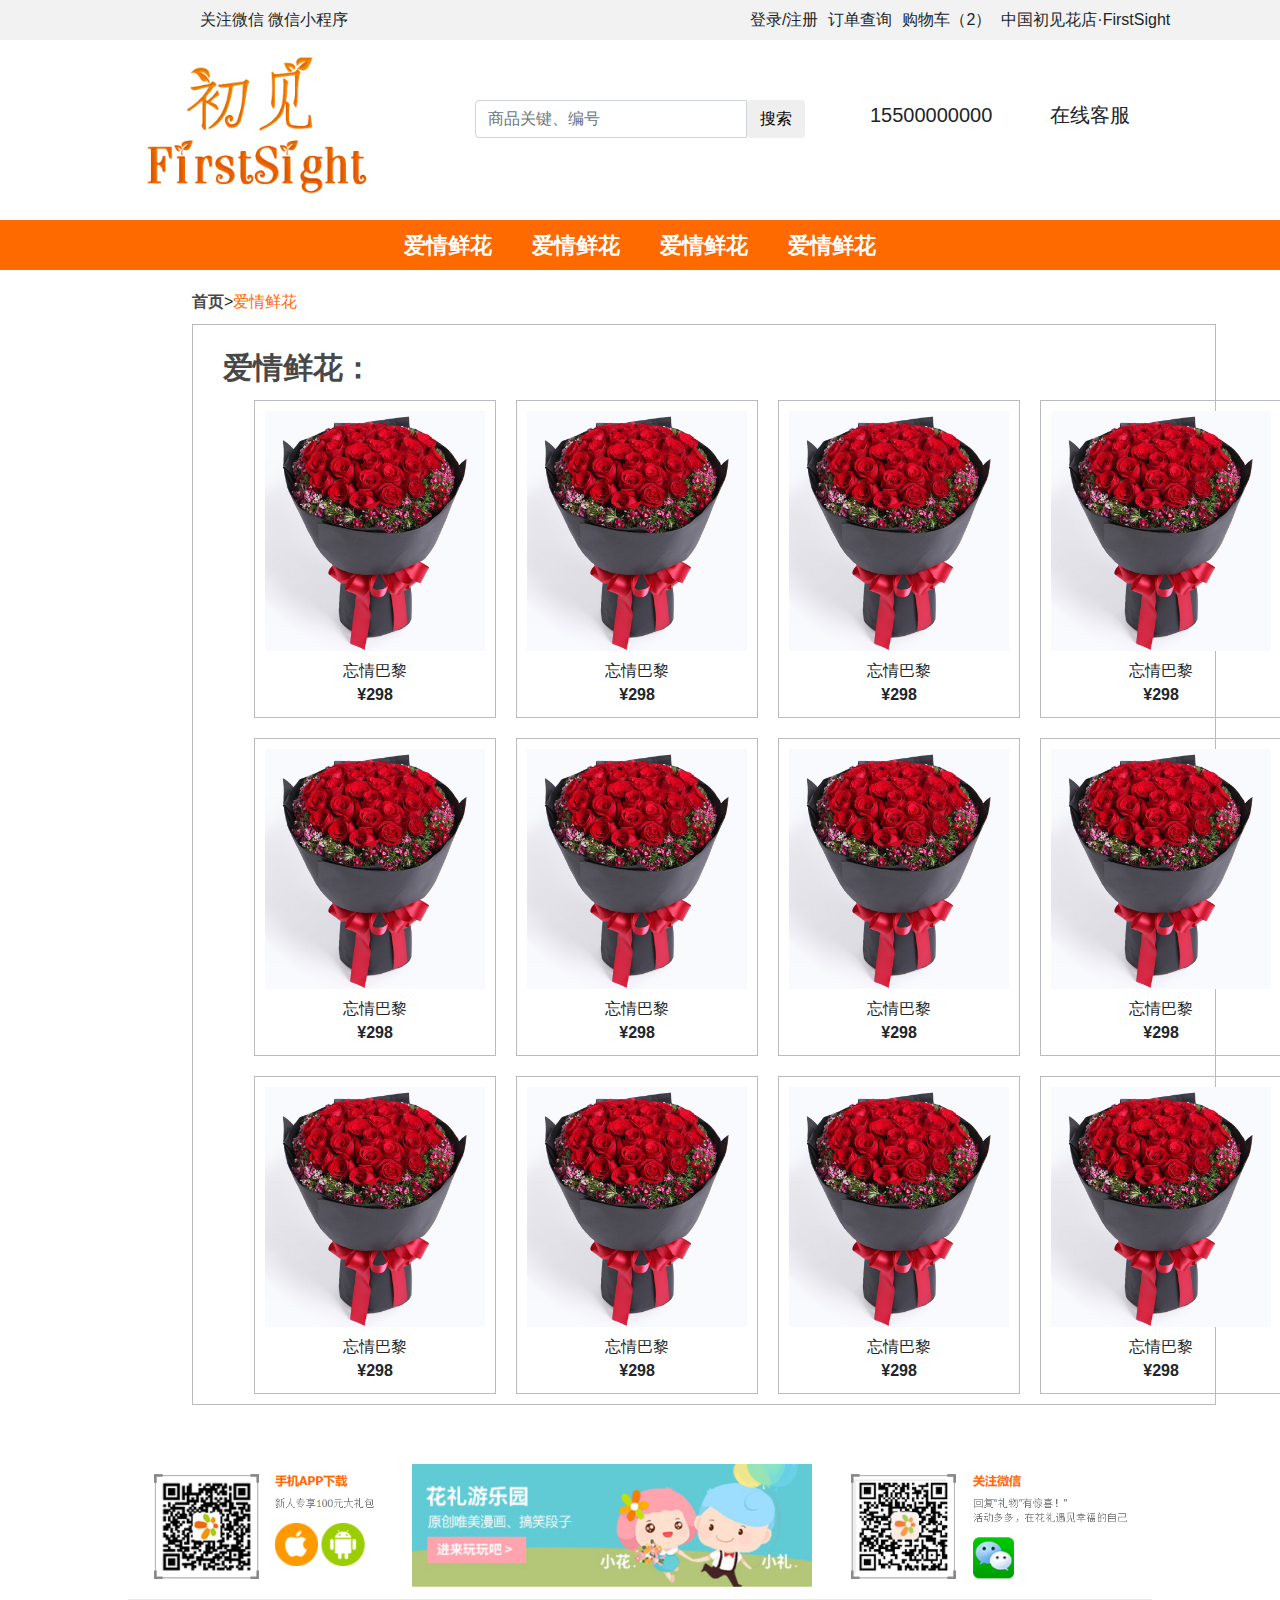
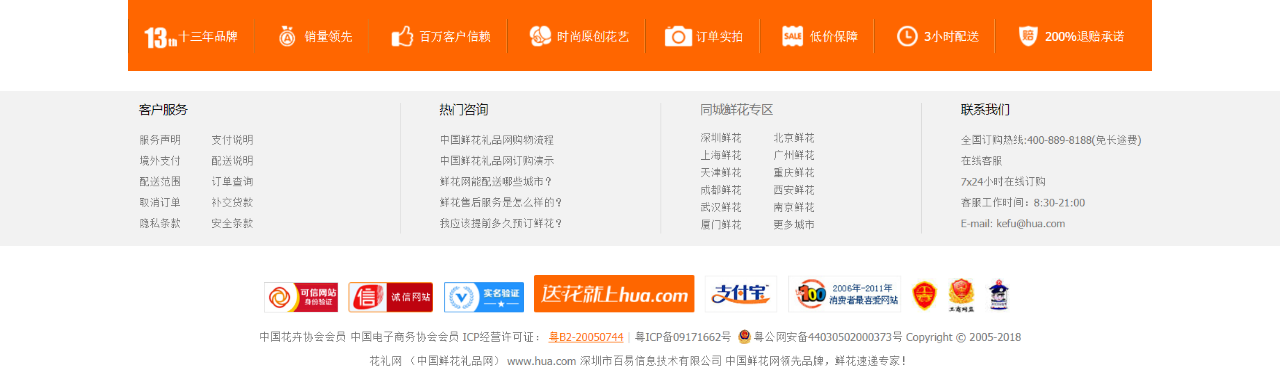
<file: kind.html>
<!DOCTYPE html>
<html>
	<head>
		<meta charset="utf-8" />
		<title>爱情鲜花-初见花店</title>
		<script src="./js/vue.js"></script>   <!-- 引入js -->
		<script src="./js/jquery.min.js"></script>
		<link rel="stylesheet" href="css/bootstrap.css" />
		<link rel="stylesheet" href="css/style.css" />
		<link rel="stylesheet" href="css/model.css" />
		<link rel="stylesheet" href="css/kind.css" />
	</head>
	<body>
		<div id="vueroot" class="page">
			<!-- 头部固定内容 -->
			<div class="heder">
				<!-- 最顶部注册、登录、购物车显示 -->
				<div class="hd-top">
					<div class="hd-top-left">
						<div class="ht-top-left-item">
							<!-- <img src="img/1.jpg"/> -->
							<span>关注微信</span>
							<span>微信小程序</span>
						</div>
					</div>
					<div class="hd-top-right">
						<div class="hd-top-right-item">
							<a>登录</a>/<a>注册</a>
						</div>
						<div class="hd-top-right-item">
							<a>订单查询</a>
						</div>
						<div class="hd-top-right-item">
							<span class="glyphicon glyphicon-shopping-cart"></span><a>购物车（2）</a>
						</div>
						<div class="hd-top-right-item">
							<span class="ht-top-right-item-info">中国初见花店·FirstSight</span>
						</div>
					</div>
				</div>
				<!-- logo、搜索、服务展示区 -->
				<div class="hd-display">
					<div class="hd-display-logo">
						<img src="img/logo.jpg"/>
					</div>
					<div class="hd-display-serch">
						<div class="col-lg-6" >
							<div class="input-group">
								<input type="text" class="form-control" placeholder="商品关键、编号">
								<span class="input-group-btn">
									<button class="btn btn-default" type="button">搜索</button>
								</span>
							</div>
						</div>
					</div>
					<div class="hd-display-service">
						<div class="hd-display-service-item">
							<span><span class="glyphicon glyphicon-earphone"></span>15500000000</span>
						</div>
						<div class="hd-display-service-item">
							<span><span class="glyphicon glyphicon-comment"></span>在线客服</span>
						</div>
					</div>
				</div>
			</div>
			
			<!-- 主体部分 -->
			<div class="body">
				<!-- 菜单显示 -->
				<div class="bd-menu">
					<div class="bd-menu-con">
						<div class="bd-menu-con-item"><span><a href="#">爱情鲜花</a></span></div>
						<div class="bd-menu-con-item"><span><a href="#">爱情鲜花</a></span></div>
						<div class="bd-menu-con-item"><span><a href="#">爱情鲜花</a></span></div>
						<div class="bd-menu-con-item"><span><a href="#">爱情鲜花</a></span></div>
					</div>
				</div>
				<div class="bd-con">
					<div class="bd-con-nav">
						<a href="#">首页</a>&gt;<a href="#">爱情鲜花</a>
					</div>
					<div class="bd-con-main">
						<div class="bd-con-main-title">爱情鲜花：</div>
						<div class="bd-con-main-col">
							<div class="bd-con-main-col-item">
								<div class="bd-con-main-col-item-pic"><img src="img/flower/9012009.jpg" /></div>
								<div class="bd-con-main-col-item-name"><span>忘情巴黎</span></div>
								<div class="bd-con-main-col-item-price"><span>¥298</span></div>
							</div>
							
							<div class="bd-con-main-col-item">
								<div class="bd-con-main-col-item-pic"><img src="img/flower/9012009.jpg" /></div>
								<div class="bd-con-main-col-item-name"><span>忘情巴黎</span></div>
								<div class="bd-con-main-col-item-price"><span>¥298</span></div>
							</div>
							<div class="bd-con-main-col-item">
								<div class="bd-con-main-col-item-pic"><img src="img/flower/9012009.jpg" /></div>
								<div class="bd-con-main-col-item-name"><span>忘情巴黎</span></div>
								<div class="bd-con-main-col-item-price"><span>¥298</span></div>
							</div>
							<div class="bd-con-main-col-item">
								<div class="bd-con-main-col-item-pic"><img src="img/flower/9012009.jpg" /></div>
								<div class="bd-con-main-col-item-name"><span>忘情巴黎</span></div>
								<div class="bd-con-main-col-item-price"><span>¥298</span></div>
							</div>
							
						</div>
						
						<div class="bd-con-main-col">
							<div class="bd-con-main-col-item">
								<div class="bd-con-main-col-item-pic"><img src="img/flower/9012009.jpg" /></div>
								<div class="bd-con-main-col-item-name"><span>忘情巴黎</span></div>
								<div class="bd-con-main-col-item-price"><span>¥298</span></div>
							</div>
							
							<div class="bd-con-main-col-item">
								<div class="bd-con-main-col-item-pic"><img src="img/flower/9012009.jpg" /></div>
								<div class="bd-con-main-col-item-name"><span>忘情巴黎</span></div>
								<div class="bd-con-main-col-item-price"><span>¥298</span></div>
							</div>
							<div class="bd-con-main-col-item">
								<div class="bd-con-main-col-item-pic"><img src="img/flower/9012009.jpg" /></div>
								<div class="bd-con-main-col-item-name"><span>忘情巴黎</span></div>
								<div class="bd-con-main-col-item-price"><span>¥298</span></div>
							</div>
							<div class="bd-con-main-col-item">
								<div class="bd-con-main-col-item-pic"><img src="img/flower/9012009.jpg" /></div>
								<div class="bd-con-main-col-item-name"><span>忘情巴黎</span></div>
								<div class="bd-con-main-col-item-price"><span>¥298</span></div>
							</div>
							
						</div>
						<div class="bd-con-main-col">
							<div class="bd-con-main-col-item">
								<div class="bd-con-main-col-item-pic"><img src="img/flower/9012009.jpg" /></div>
								<div class="bd-con-main-col-item-name"><span>忘情巴黎</span></div>
								<div class="bd-con-main-col-item-price"><span>¥298</span></div>
							</div>
							
							<div class="bd-con-main-col-item">
								<div class="bd-con-main-col-item-pic"><img src="img/flower/9012009.jpg" /></div>
								<div class="bd-con-main-col-item-name"><span>忘情巴黎</span></div>
								<div class="bd-con-main-col-item-price"><span>¥298</span></div>
							</div>
							<div class="bd-con-main-col-item">
								<div class="bd-con-main-col-item-pic"><img src="img/flower/9012009.jpg" /></div>
								<div class="bd-con-main-col-item-name"><span>忘情巴黎</span></div>
								<div class="bd-con-main-col-item-price"><span>¥298</span></div>
							</div>
							<div class="bd-con-main-col-item">
								<div class="bd-con-main-col-item-pic"><img src="img/flower/9012009.jpg" /></div>
								<div class="bd-con-main-col-item-name"><span>忘情巴黎</span></div>
								<div class="bd-con-main-col-item-price"><span>¥298</span></div>
							</div>
							
						</div>
						
						
					</div>
				</div>
				
			</div>
			
			<!-- 底部固定部分 -->
			<div class="footer">
				<!-- 引导关注部分 -->
				<div class="ft-focus">
					<img src="img/focus.png" />
					<img src="img/focus2.png" />
				</div>
				
				<!-- 底部菜单显示 -->
				<div class="ft-menu">
					<img src="img/ft-menu.png" />
				</div>
				
				<!-- 认证展示 -->
				<div class="ft-scurity">
					<img src="img/ft-scurity.png" />
				</div>
				
				<!-- 资质备案许可展示 -->
				<div class="ft-info">
					<img src="img/ft-info.png" />
				</div>
			</div>
		</div>
	</body>
</html>
</file>
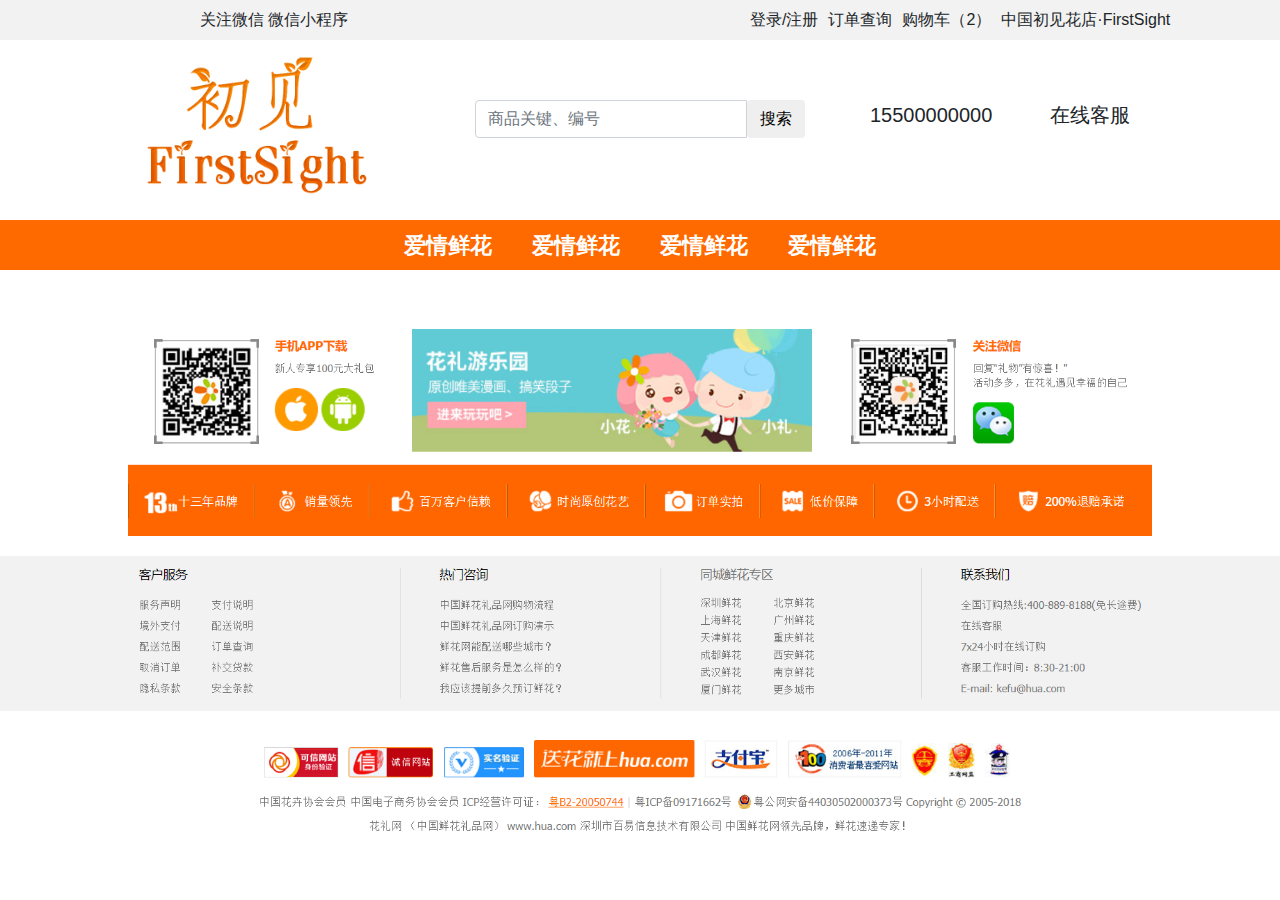
<file: model.html>
<!DOCTYPE html>
<html>
	<head>
		<meta charset="utf-8" />
		<title></title>
		<script src="./js/vue.js"></script>   <!-- 引入js -->
		<script src="./js/jquery.min.js"></script>
		<link rel="stylesheet" href="css/bootstrap.css" />
		<link rel="stylesheet" href="css/style.css" />
		<link rel="stylesheet" href="css/model.css" />
	</head>
	<body>
		<div id="vueroot" class="page">
			<!-- 头部固定内容 -->
			<div class="heder">
				<!-- 最顶部注册、登录、购物车显示 -->
				<div class="hd-top">
					<div class="hd-top-left">
						<div class="ht-top-left-item">
							<!-- <img src="img/1.jpg"/> -->
							<span>关注微信</span>
							<span>微信小程序</span>
						</div>
					</div>
					<div class="hd-top-right">
						<div class="hd-top-right-item">
							<a>登录</a>/<a>注册</a>
						</div>
						<div class="hd-top-right-item">
							<a>订单查询</a>
						</div>
						<div class="hd-top-right-item">
							<span class="glyphicon glyphicon-shopping-cart"></span><a>购物车（2）</a>
						</div>
						<div class="hd-top-right-item">
							<span class="ht-top-right-item-info">中国初见花店·FirstSight</span>
						</div>
					</div>
				</div>
				<!-- logo、搜索、服务展示区 -->
				<div class="hd-display">
					<div class="hd-display-logo">
						<img src="img/logo.jpg"/>
					</div>
					<div class="hd-display-serch">
						<div class="col-lg-6" >
							<div class="input-group">
								<input type="text" class="form-control" placeholder="商品关键、编号">
								<span class="input-group-btn">
									<button class="btn btn-default" type="button">搜索</button>
								</span>
							</div>
						</div>
					</div>
					<div class="hd-display-service">
						<div class="hd-display-service-item">
							<span><span class="glyphicon glyphicon-earphone"></span>15500000000</span>
						</div>
						<div class="hd-display-service-item">
							<span><span class="glyphicon glyphicon-comment"></span>在线客服</span>
						</div>
					</div>
				</div>
			</div>
			
			<!-- 主体部分 -->
			<div class="body">
				<!-- 菜单显示 -->
				<div class="bd-menu">
					<div class="bd-menu-con">
						<div class="bd-menu-con-item"><span><a href="#">爱情鲜花</a></span></div>
						<div class="bd-menu-con-item"><span><a href="#">爱情鲜花</a></span></div>
						<div class="bd-menu-con-item"><span><a href="#">爱情鲜花</a></span></div>
						<div class="bd-menu-con-item"><span><a href="#">爱情鲜花</a></span></div>
					</div>
				</div>
				
			</div>
			
			<!-- 底部固定部分 -->
			<div class="footer">
				<!-- 引导关注部分 -->
				<div class="ft-focus">
					<img src="img/focus.png" />
					<img src="img/focus2.png" />
				</div>
				
				<!-- 底部菜单显示 -->
				<div class="ft-menu">
					<img src="img/ft-menu.png" />
				</div>
				
				<!-- 认证展示 -->
				<div class="ft-scurity">
					<img src="img/ft-scurity.png" />
				</div>
				
				<!-- 资质备案许可展示 -->
				<div class="ft-info">
					<img src="img/ft-info.png" />
				</div>
			</div>
		</div>
	</body>
</html>
</file>
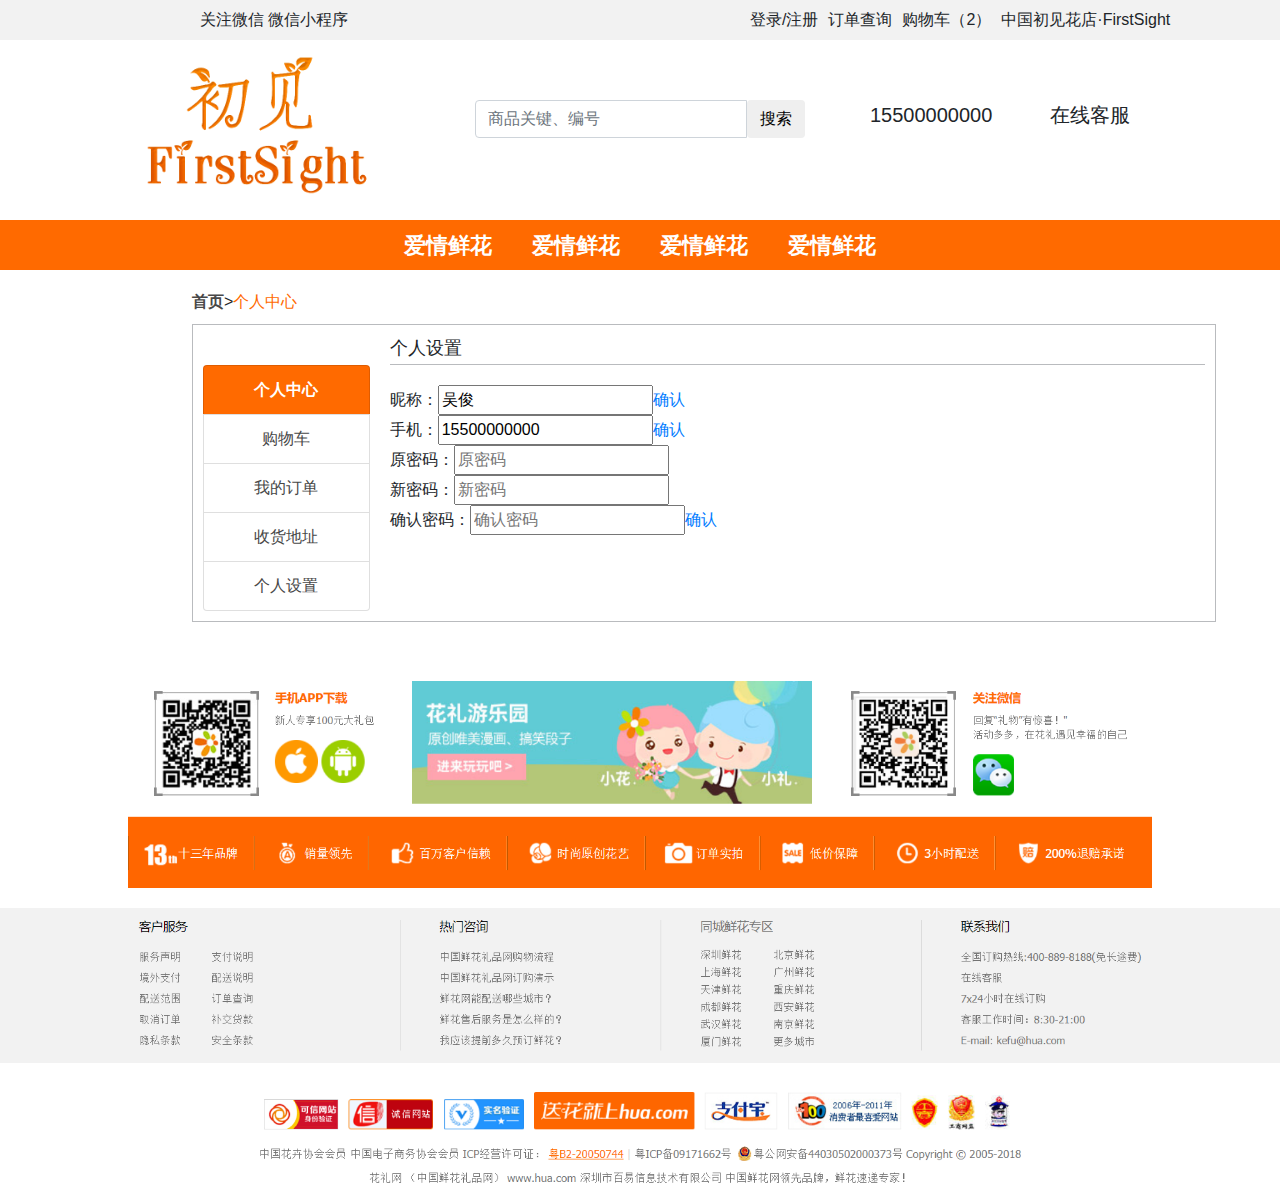
<file: my.html>
<!DOCTYPE html>
<html>
	<head>
		<meta charset="utf-8" />
		<title></title>
		<script src="./js/vue.js"></script>   <!-- 引入js -->
		<script src="./js/jquery.min.js"></script>
		<link rel="stylesheet" href="css/bootstrap.css" />
		<link rel="stylesheet" href="css/style.css" />
		<link rel="stylesheet" href="css/model.css" />
		<link rel="stylesheet" href="css/my.css" />
	</head>
	<body>
		<div id="vueroot" class="page">
			<!-- 头部固定内容 -->
			<div class="heder">
				<!-- 最顶部注册、登录、购物车显示 -->
				<div class="hd-top">
					<div class="hd-top-left">
						<div class="ht-top-left-item">
							<!-- <img src="img/1.jpg"/> -->
							<span>关注微信</span>
							<span>微信小程序</span>
						</div>
					</div>
					<div class="hd-top-right">
						<div class="hd-top-right-item">
							<a>登录</a>/<a>注册</a>
						</div>
						<div class="hd-top-right-item">
							<a>订单查询</a>
						</div>
						<div class="hd-top-right-item">
							<span class="glyphicon glyphicon-shopping-cart"></span><a>购物车（2）</a>
						</div>
						<div class="hd-top-right-item">
							<span class="ht-top-right-item-info">中国初见花店·FirstSight</span>
						</div>
					</div>
				</div>
				<!-- logo、搜索、服务展示区 -->
				<div class="hd-display">
					<div class="hd-display-logo">
						<img src="img/logo.jpg"/>
					</div>
					<div class="hd-display-serch">
						<div class="col-lg-6" >
							<div class="input-group">
								<input type="text" class="form-control" placeholder="商品关键、编号">
								<span class="input-group-btn">
									<button class="btn btn-default" type="button">搜索</button>
								</span>
							</div>
						</div>
					</div>
					<div class="hd-display-service">
						<div class="hd-display-service-item">
							<span><span class="glyphicon glyphicon-earphone"></span>15500000000</span>
						</div>
						<div class="hd-display-service-item">
							<span><span class="glyphicon glyphicon-comment"></span>在线客服</span>
						</div>
					</div>
				</div>
			</div>
			
			<!-- 主体部分 -->
			<div class="body">
				<!-- 菜单显示 -->
				<div class="bd-menu">
					<div class="bd-menu-con">
						<div class="bd-menu-con-item"><span><a href="#">爱情鲜花</a></span></div>
						<div class="bd-menu-con-item"><span><a href="#">爱情鲜花</a></span></div>
						<div class="bd-menu-con-item"><span><a href="#">爱情鲜花</a></span></div>
						<div class="bd-menu-con-item"><span><a href="#">爱情鲜花</a></span></div>
					</div>
				</div>
				<div class="bd-con">
					<div class="bd-con-nav">
						<a href="#">首页</a>&gt;<a href="#">个人中心</a>
					</div>
					<div class="bd-con-main">
						<div class="bd-con-main-left">
							<div class="list-group">
							  <a href="#" class="list-group-item disabled">
								个人中心
							  </a>
							  <a href="#" class="list-group-item" v-on:click="showCart" >购物车</a>
							  <a href="#" class="list-group-item" v-on:click="showOrder" >我的订单</a>
							  <a href="#" class="list-group-item" v-on:click="showSite" >收货地址</a>
							  <a href="#" class="list-group-item" v-on:click="showSetting" >个人设置</a>
							</div>
						</div>
						<div class="bd-con-main-right">
							<!-- 购物车 -->
							<div class="bd-con-main-right-item" v-show="showcart">
								<div class="bd-con-main-right-item-top">
									购物车中共有：8件商品
								</div>
								<div class="bd-con-main-right-item-some">
									<table>
										<tr><th><input type="checkbox" />全选</th><th>序号</th><th>商品内容</th><th>数量</th><th>单价</th><th>折扣</th><th>总额</th><th>操作</th></tr>
										<tr>
											<td><input type="checkbox" /></td>
											<td>1</td>
											<td class="bd-con-main-right-item-some-info">
												<div><img src="img/flower/9012009.jpg" /></div>
												<div><a href="#" title="查看商品详细">忘情巴黎-浪漫唯美 女神挚爱</a></div> 
											</td>
											<td>
												<div class="input-group">
													<span class="input-group-btn">
														<button class="btn btn-default" type="button">-</button>
													</span>
													<input type="text" class="num-control" value="1">
													<span class="input-group-btn">
														<button class="btn btn-default" type="button">+</button>
													</span>
												</div>
											</td>
											<td>¥298</td>
											<td>8折</td>
											<td><span>¥298</span></td>
											<td><button>移除</button></td>
										</tr>
									</table>
								</div>
							</div>
							<!-- 我的订单 -->
							<div class="bd-con-main-right-item" v-show="showorder">
								<div class="bd-con-main-right-item-top">
									我的订单
								</div>
								<div class="bd-con-main-right-item-some">
									<table>
										<tr><th>订单号</th><th>商品内容</th><th>订单状态</th><th>收货人</th><th>数量</th><th>单价</th><th>折扣</th><th>总额</th><th>操作</th></tr>
										<tr>
											<td>10000</td>
											<td class="bd-con-main-right-item-some-info">
												<div><img src="img/flower/9012009.jpg" /></div>
												<div><a href="#" title="查看商品详细">忘情巴黎-浪漫唯美 女神挚爱</a></div> 
											</td>
											<td class="order-state">已支付</td>
											<td>何玉梅</td>
											<td>1</td>
											<td>¥383</td>
											<td>8折</td>
											<td><span>¥298</span></td>
											<td><button>确认收货</button></td>
										</tr>
									</table>
								</div>
							</div>
							<!-- 收货地址 -->
							<div class="bd-con-main-right-item" v-show="showsite">
								<div class="bd-con-main-right-item-top">
									收货地址
								</div>
								<div class="bd-con-main-right-item-some">
									<table>
										<tr><th>收货人</th><th>电话</th><th>地址</th><th>操作</th></tr>
										<tr>
											<td>
												<span v-show="hideedit">吴俊</span>
												<input type="text" maxlength="5" value="吴俊" placeholder="收货人" v-show="showedit" />
											</td>
											<td>
												<span v-show="hideedit">15500000000</span>
												<input type="text" maxlength="11" value="15500000000" placeholder="电话" v-show="showedit"  />
											</td>
											<td>
												<span v-show="hideedit">辽宁省大连市甘井子区大连工业大学B座网络中心侧门B128</span>
												<input type="text" maxlength="40" value="辽宁省大连市甘井子区大连工业大学B座网络中心侧门B128" placeholder="具体地址" v-show="showedit" />
											</td>
											<td>
												<a href="#" v-show="hideedit" v-on:click="editSite">编辑</a>&nbsp;&nbsp;<a href="#" v-show="hideedit">删除</a>
												<a href="#" v-show="showedit" v-on:click="editConfirm">确认</a>&nbsp;&nbsp;<a href="#" v-show="showedit" v-on:click="hideSite">取消</a>
											</td>
										</tr>
									</table>
									<div style="margin-top: 20px;">
										<button>新增地址</button><br>
										<input type="text" maxlength="5" value="吴俊" placeholder="收货人" />
										<input type="text" maxlength="11" value="15500000000" placeholder="电话" /><br>
										<input type="text" maxlength="40" value="辽宁省大连市甘井子区大连工业大学B座网络中心侧门B128" placeholder="具体地址" /> <br>
										<a href="#">确认</a>&nbsp;&nbsp;<a href="#">取消</a>
									</div>
								</div>
							</div>
							<!-- 个人设置 -->
							<div class="bd-con-main-right-item" v-show="showsetting">
								<div class="bd-con-main-right-item-top">
									个人设置
								</div>
								<div class="bd-con-main-right-item-some">
									<div style="margin-top: 20px;">
										昵称：<input type="text" maxlength="5" value="吴俊" placeholder="昵称" /><a href="#">确认</a><br>
										手机：<input type="text" maxlength="11" value="15500000000" placeholder="登录手机号" /><a href="#">确认</a><br>
										原密码：<input type="password" maxlength="20" placeholder="原密码" /> <br>
										新密码：<input type="password" maxlength="20" placeholder="新密码" /> <br>
										确认密码：<input type="password" maxlength="20" placeholder="确认密码" /><a href="#">确认</a> <br>
									</div>
								</div>
							</div>
						</div>
					</div>
				</div>
				
				
				
			</div>
			
			<!-- 底部固定部分 -->
			<div class="footer">
				<!-- 引导关注部分 -->
				<div class="ft-focus">
					<img src="img/focus.png" />
					<img src="img/focus2.png" />
				</div>
				
				<!-- 底部菜单显示 -->
				<div class="ft-menu">
					<img src="img/ft-menu.png" />
				</div>
				
				<!-- 认证展示 -->
				<div class="ft-scurity">
					<img src="img/ft-scurity.png" />
				</div>
				
				<!-- 资质备案许可展示 -->
				<div class="ft-info">
					<img src="img/ft-info.png" />
				</div>
			</div>
		</div>
	<script>
		new Vue({
			el:"#vueroot",
			data:{
				showcart: false,
				showorder: false,
				showsite: false,
				showsetting: true,
				showedit: false,
				hideedit: true
			},
			methods:{
				showCart: function(){
					this.showcart = true,
					this.showorder = false,
					this.showsite = false,
					this.showsetting = false
				},
				showOrder: function(){
					this.showcart = false,
					this.showorder = true,
					this.showsite = false,
					this.showsetting = false
				},
				showSite: function(){
					this.showcart = false,
					this.showorder = false,
					this.showsite = true,
					this.showsetting = false
				},
				showSetting: function(){
					this.showcart = false,
					this.showorder = false,
					this.showsite = false,
					this.showsetting = true
				},
				editSite: function(){
					this.hideedit = false,
					this.showedit = true
				},
				hideSite: function(){
					this.hideedit = true,
					this.showedit = false
				},
				editConfirm: function(){
					
				}
			},
			created: function(){
				
			},
		})
	</script>
	</body>
</html>
</file>
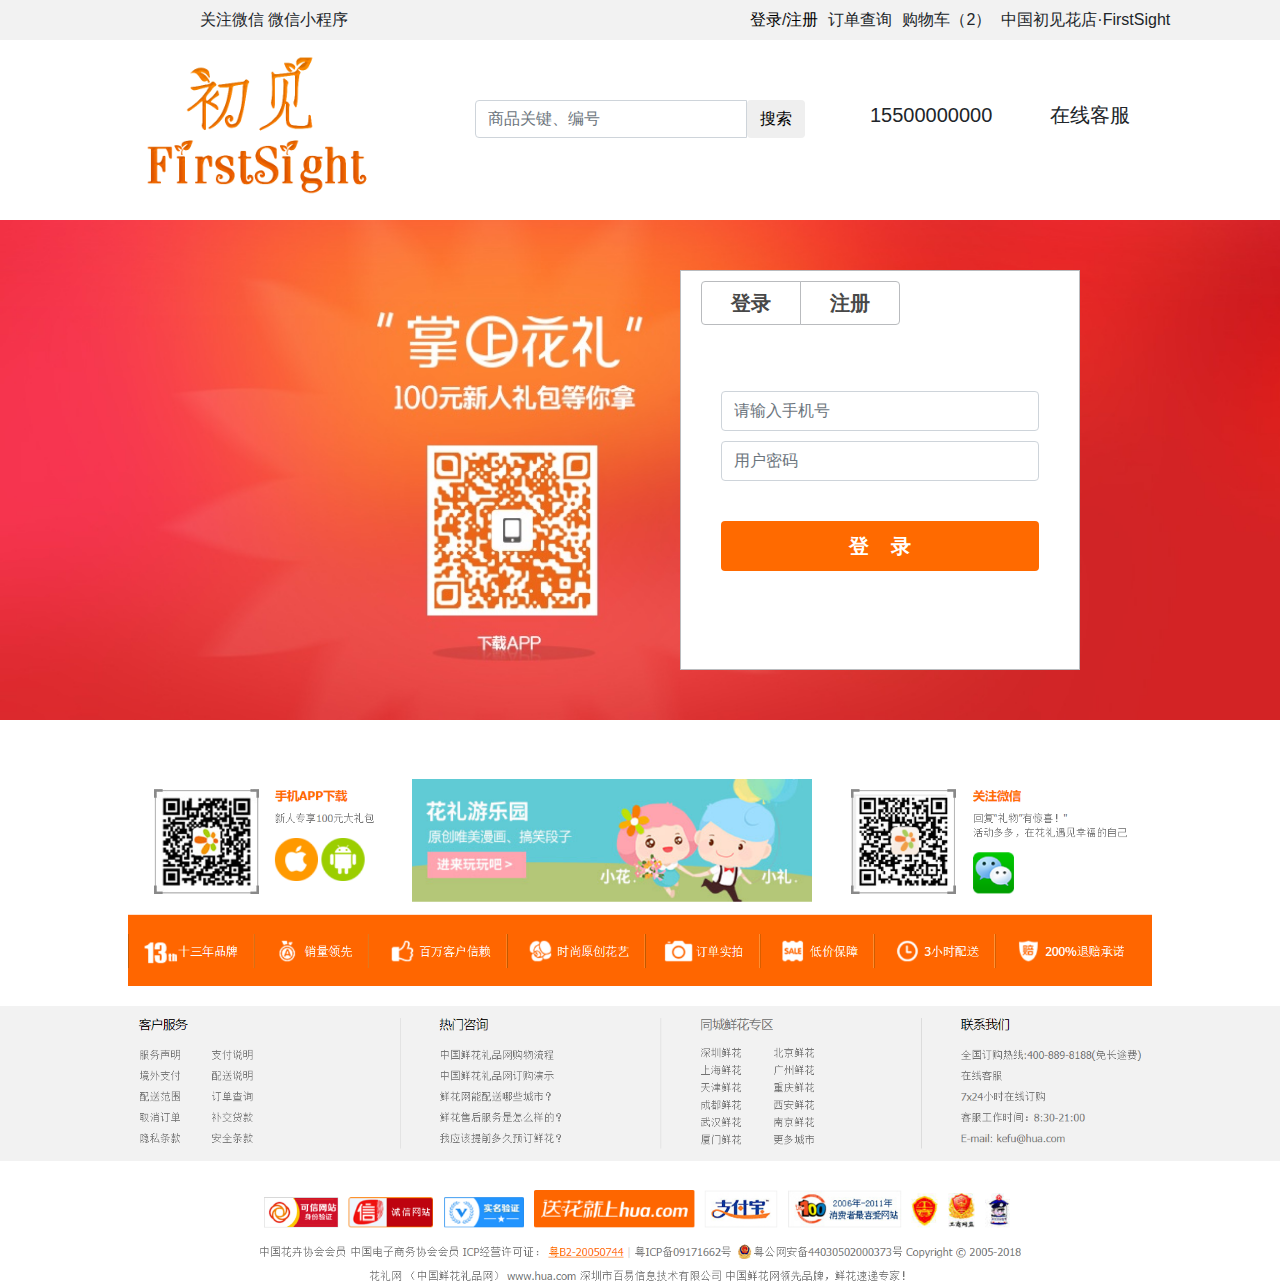
<file: reg.html>
<!DOCTYPE html>
<html>
	<head>
		<meta charset="utf-8" />
		<title>会员注册·初见花店</title>
		<script src="./js/vue.js"></script>   <!-- 引入js -->
		<script src="./js/jquery.min.js"></script>
		<link rel="stylesheet" href="css/bootstrap.css" />
		<link rel="stylesheet" href="css/style.css" />
		<link rel="stylesheet" href="css/reg.css" />
	</head>
	<body>
		<div id="vueroot" class="page">
			<!-- 头部固定内容 -->
			<div class="heder">
				<!-- 最顶部注册、登录、购物车显示 -->
				<div class="hd-top">
					<div class="hd-top-left">
						<div class="ht-top-left-item">
							<!-- <img src="img/1.jpg"/> -->
							<span>关注微信</span>
							<span>微信小程序</span>
						</div>
					</div>
					<div class="hd-top-right">
						<div class="hd-top-right-item">
							<a href="reg.html">登录</a>/<a href="reg.html">注册</a>
						</div>
						<div class="hd-top-right-item">
							<a>订单查询</a>
						</div>
						<div class="hd-top-right-item">
							<span class="glyphicon glyphicon-shopping-cart"></span><a>购物车（2）</a>
						</div>
						<div class="hd-top-right-item">
							<span class="ht-top-right-item-info">中国初见花店·FirstSight</span>
						</div>
					</div>
				</div>
				<!-- logo、搜索、服务展示区 -->
				<div class="hd-display">
					<div class="hd-display-logo">
						<img src="img/logo.jpg"/>
					</div>
					<div class="hd-display-serch">
						<div class="col-lg-6" >
							<div class="input-group">
								<input type="text" class="form-control" placeholder="商品关键、编号">
								<span class="input-group-btn">
									<button class="btn btn-default" type="button">搜索</button>
								</span>
							</div>
						</div>
					</div>
					<div class="hd-display-service">
						<div class="hd-display-service-item">
							<span><span class="glyphicon glyphicon-earphone"></span>15500000000</span>
						</div>
						<div class="hd-display-service-item">
							<span><span class="glyphicon glyphicon-comment"></span>在线客服</span>
						</div>
					</div>
				</div>
			</div>
			
			<!-- 主体部分 -->
			<div class="body">
				
				<!-- 主体内容 -->
				<div class="bd-con">
					<div class="bd-con-top">
						<div class="btn-group" role="group" >
						  <button type="button" class="btn btn-default" v-on:click="showLogin">登录</button>
						  <button type="button" class="btn btn-default" v-on:click="showReg">注册</button>
						</div>
					</div>
					<div class="bd-con-main">
						<div class="bd-con-main-login" v-if="showlogin">
							<input type="text" class="form-control" placeholder="请输入手机号" aria-describedby="basic-addon1">
							<input type="password" class="form-control" placeholder="用户密码" aria-describedby="basic-addon1">
							<span v-show="showtips">手机号格式错误！</span>
							<button type="button" class="btn btn-default">登&nbsp;&nbsp;&nbsp;&nbsp;录</button>
						</div>
						<div class="bd-con-main-reg" v-if="showreg">
							<input type="text" class="form-control" placeholder="请输入您的手机号" aria-describedby="basic-addon1">
							<input type="password" class="form-control" placeholder="密码" aria-describedby="basic-addon1">
							<input type="password" class="form-control" placeholder="再次输入密码" aria-describedby="basic-addon1">
							<input type="text" class="form-control vercode" placeholder="验证码" aria-describedby="basic-addon1">
							<img src="https://dc.1zdz.cn/api/root/createCodeImg.php" /><br>
							<span v-show="showtips">手机号格式错误！</span>
							<button type="button" class="btn btn-default">立即注册</button>
						</div>
					</div>
				</div>
				
			</div>
			
			<!-- 底部固定部分 -->
			<div class="footer">
				<!-- 引导关注部分 -->
				<div class="ft-focus">
					<img src="img/focus.png" />
					<img src="img/focus2.png" />
				</div>
				
				<!-- 底部菜单显示 -->
				<div class="ft-menu">
					<img src="img/ft-menu.png" />
				</div>
				
				<!-- 认证展示 -->
				<div class="ft-scurity">
					<img src="img/ft-scurity.png" />
				</div>
				
				<!-- 资质备案许可展示 -->
				<div class="ft-info">
					<img src="img/ft-info.png" />
				</div>
			</div>
		</div>
		<script>
			new Vue({
				el:"#vueroot",
				data:{
					showlogin: true,
					showreg: false,
					showtips: false,
				},
				methods:{
					showLogin: function(){
						this.showlogin = true;
						this.showreg = false;
					},
					showReg: function(){
						this.showlogin = false;
						this.showreg = true;
					}
				},
				created: function(){
					
				},
			})
		</script>
	</body>
</html>
</file>
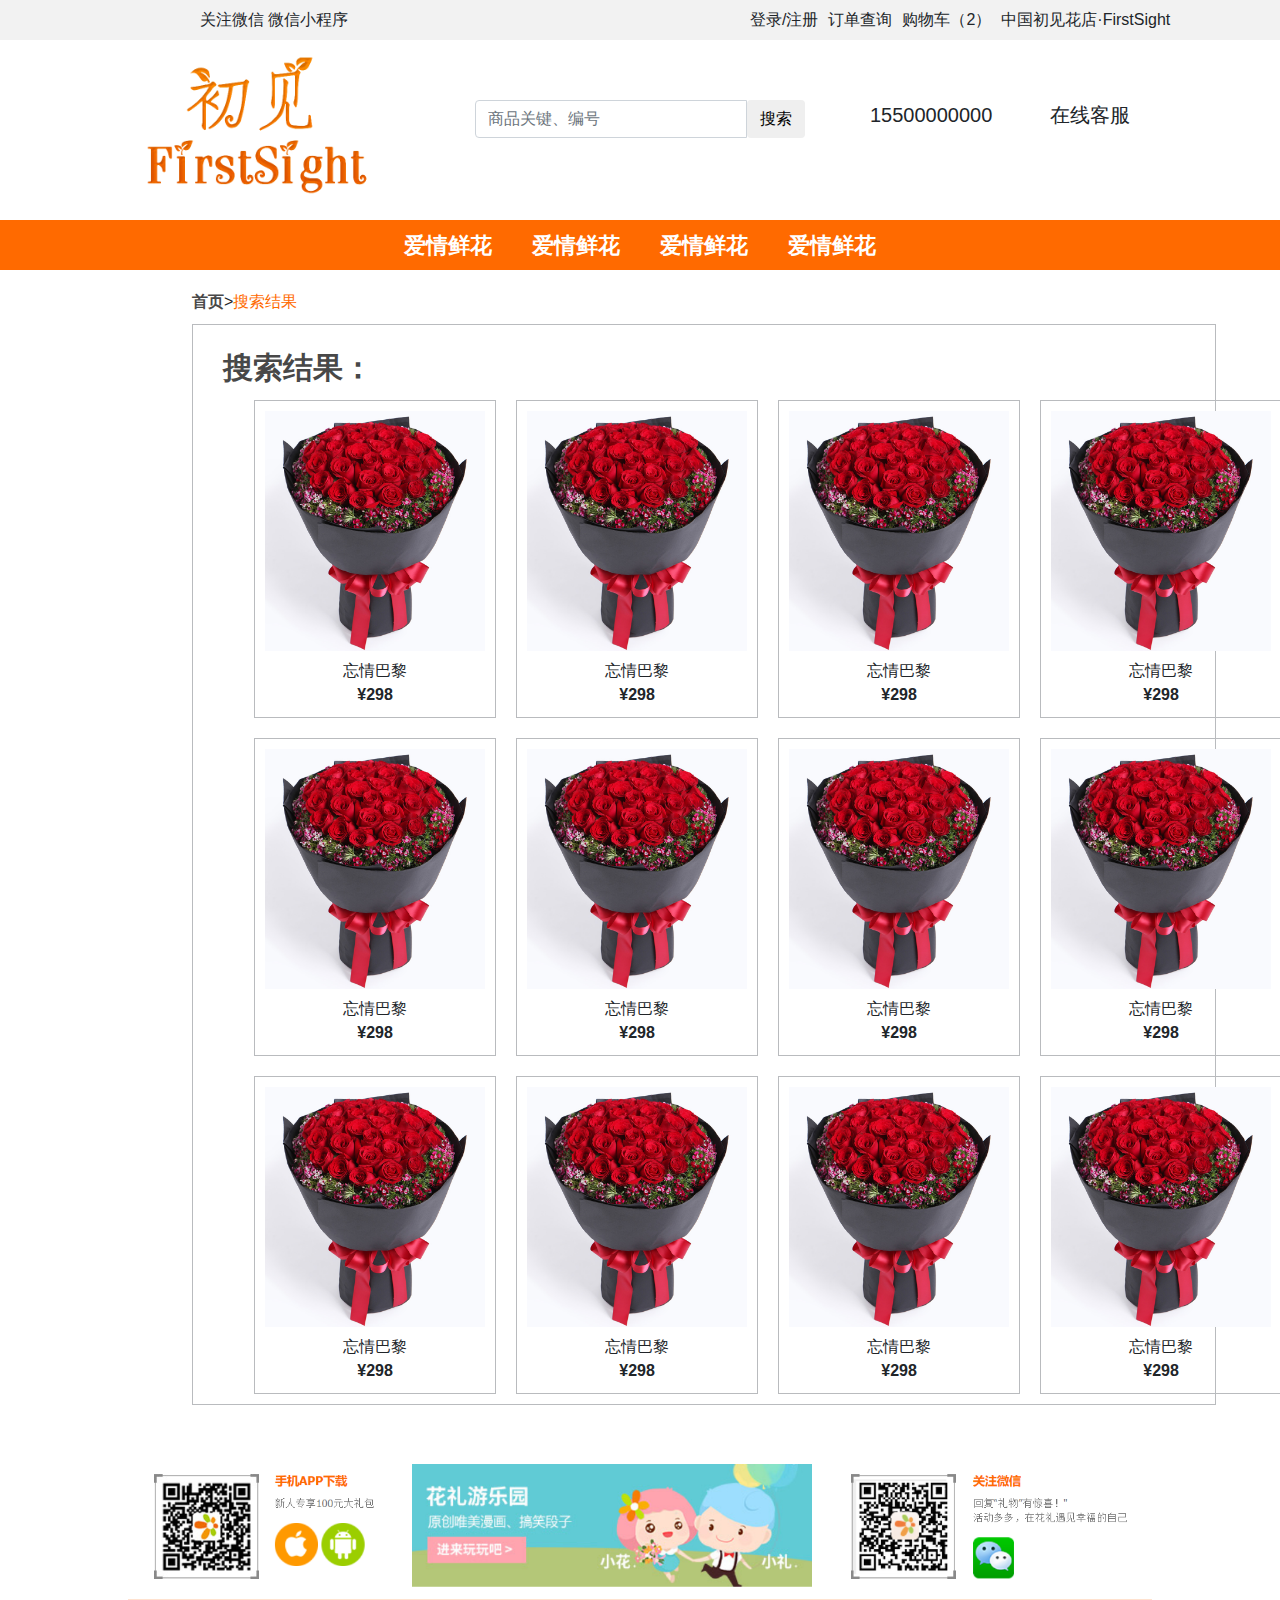
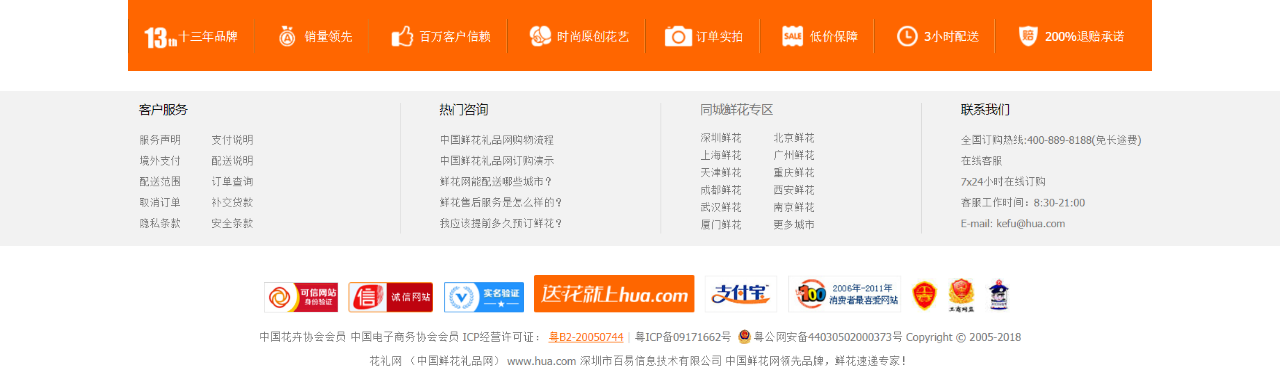
<file: result.html>
<!DOCTYPE html>
<html>
	<head>
		<meta charset="utf-8" />
		<title>搜索结果-初见花店</title>
		<script src="./js/vue.js"></script>   <!-- 引入js -->
		<script src="./js/jquery.min.js"></script>
		<link rel="stylesheet" href="css/bootstrap.css" />
		<link rel="stylesheet" href="css/style.css" />
		<link rel="stylesheet" href="css/model.css" />
		<link rel="stylesheet" href="css/kind.css" />
	</head>
	<body>
		<div id="vueroot" class="page">
			<!-- 头部固定内容 -->
			<div class="heder">
				<!-- 最顶部注册、登录、购物车显示 -->
				<div class="hd-top">
					<div class="hd-top-left">
						<div class="ht-top-left-item">
							<!-- <img src="img/1.jpg"/> -->
							<span>关注微信</span>
							<span>微信小程序</span>
						</div>
					</div>
					<div class="hd-top-right">
						<div class="hd-top-right-item">
							<a>登录</a>/<a>注册</a>
						</div>
						<div class="hd-top-right-item">
							<a>订单查询</a>
						</div>
						<div class="hd-top-right-item">
							<span class="glyphicon glyphicon-shopping-cart"></span><a>购物车（2）</a>
						</div>
						<div class="hd-top-right-item">
							<span class="ht-top-right-item-info">中国初见花店·FirstSight</span>
						</div>
					</div>
				</div>
				<!-- logo、搜索、服务展示区 -->
				<div class="hd-display">
					<div class="hd-display-logo">
						<img src="img/logo.jpg"/>
					</div>
					<div class="hd-display-serch">
						<div class="col-lg-6" >
							<div class="input-group">
								<input type="text" class="form-control" placeholder="商品关键、编号">
								<span class="input-group-btn">
									<button class="btn btn-default" type="button">搜索</button>
								</span>
							</div>
						</div>
					</div>
					<div class="hd-display-service">
						<div class="hd-display-service-item">
							<span><span class="glyphicon glyphicon-earphone"></span>15500000000</span>
						</div>
						<div class="hd-display-service-item">
							<span><span class="glyphicon glyphicon-comment"></span>在线客服</span>
						</div>
					</div>
				</div>
			</div>
			
			<!-- 主体部分 -->
			<div class="body">
				<!-- 菜单显示 -->
				<div class="bd-menu">
					<div class="bd-menu-con">
						<div class="bd-menu-con-item"><span><a href="#">爱情鲜花</a></span></div>
						<div class="bd-menu-con-item"><span><a href="#">爱情鲜花</a></span></div>
						<div class="bd-menu-con-item"><span><a href="#">爱情鲜花</a></span></div>
						<div class="bd-menu-con-item"><span><a href="#">爱情鲜花</a></span></div>
					</div>
				</div>
				<div class="bd-con">
					<div class="bd-con-nav">
						<a href="#">首页</a>&gt;<a href="#">搜索结果</a>
					</div>
					<div class="bd-con-main">
						<div class="bd-con-main-title">搜索结果：</div>
						<div class="bd-con-main-col">
							<div class="bd-con-main-col-item">
								<div class="bd-con-main-col-item-pic"><img src="img/flower/9012009.jpg" /></div>
								<div class="bd-con-main-col-item-name"><span>忘情巴黎</span></div>
								<div class="bd-con-main-col-item-price"><span>¥298</span></div>
							</div>
							
							<div class="bd-con-main-col-item">
								<div class="bd-con-main-col-item-pic"><img src="img/flower/9012009.jpg" /></div>
								<div class="bd-con-main-col-item-name"><span>忘情巴黎</span></div>
								<div class="bd-con-main-col-item-price"><span>¥298</span></div>
							</div>
							<div class="bd-con-main-col-item">
								<div class="bd-con-main-col-item-pic"><img src="img/flower/9012009.jpg" /></div>
								<div class="bd-con-main-col-item-name"><span>忘情巴黎</span></div>
								<div class="bd-con-main-col-item-price"><span>¥298</span></div>
							</div>
							<div class="bd-con-main-col-item">
								<div class="bd-con-main-col-item-pic"><img src="img/flower/9012009.jpg" /></div>
								<div class="bd-con-main-col-item-name"><span>忘情巴黎</span></div>
								<div class="bd-con-main-col-item-price"><span>¥298</span></div>
							</div>
							
						</div>
						
						<div class="bd-con-main-col">
							<div class="bd-con-main-col-item">
								<div class="bd-con-main-col-item-pic"><img src="img/flower/9012009.jpg" /></div>
								<div class="bd-con-main-col-item-name"><span>忘情巴黎</span></div>
								<div class="bd-con-main-col-item-price"><span>¥298</span></div>
							</div>
							
							<div class="bd-con-main-col-item">
								<div class="bd-con-main-col-item-pic"><img src="img/flower/9012009.jpg" /></div>
								<div class="bd-con-main-col-item-name"><span>忘情巴黎</span></div>
								<div class="bd-con-main-col-item-price"><span>¥298</span></div>
							</div>
							<div class="bd-con-main-col-item">
								<div class="bd-con-main-col-item-pic"><img src="img/flower/9012009.jpg" /></div>
								<div class="bd-con-main-col-item-name"><span>忘情巴黎</span></div>
								<div class="bd-con-main-col-item-price"><span>¥298</span></div>
							</div>
							<div class="bd-con-main-col-item">
								<div class="bd-con-main-col-item-pic"><img src="img/flower/9012009.jpg" /></div>
								<div class="bd-con-main-col-item-name"><span>忘情巴黎</span></div>
								<div class="bd-con-main-col-item-price"><span>¥298</span></div>
							</div>
							
						</div>
						<div class="bd-con-main-col">
							<div class="bd-con-main-col-item">
								<div class="bd-con-main-col-item-pic"><img src="img/flower/9012009.jpg" /></div>
								<div class="bd-con-main-col-item-name"><span>忘情巴黎</span></div>
								<div class="bd-con-main-col-item-price"><span>¥298</span></div>
							</div>
							
							<div class="bd-con-main-col-item">
								<div class="bd-con-main-col-item-pic"><img src="img/flower/9012009.jpg" /></div>
								<div class="bd-con-main-col-item-name"><span>忘情巴黎</span></div>
								<div class="bd-con-main-col-item-price"><span>¥298</span></div>
							</div>
							<div class="bd-con-main-col-item">
								<div class="bd-con-main-col-item-pic"><img src="img/flower/9012009.jpg" /></div>
								<div class="bd-con-main-col-item-name"><span>忘情巴黎</span></div>
								<div class="bd-con-main-col-item-price"><span>¥298</span></div>
							</div>
							<div class="bd-con-main-col-item">
								<div class="bd-con-main-col-item-pic"><img src="img/flower/9012009.jpg" /></div>
								<div class="bd-con-main-col-item-name"><span>忘情巴黎</span></div>
								<div class="bd-con-main-col-item-price"><span>¥298</span></div>
							</div>
							
						</div>
						
						
					</div>
				</div>
				
			</div>
			
			<!-- 底部固定部分 -->
			<div class="footer">
				<!-- 引导关注部分 -->
				<div class="ft-focus">
					<img src="img/focus.png" />
					<img src="img/focus2.png" />
				</div>
				
				<!-- 底部菜单显示 -->
				<div class="ft-menu">
					<img src="img/ft-menu.png" />
				</div>
				
				<!-- 认证展示 -->
				<div class="ft-scurity">
					<img src="img/ft-scurity.png" />
				</div>
				
				<!-- 资质备案许可展示 -->
				<div class="ft-info">
					<img src="img/ft-info.png" />
				</div>
			</div>
		</div>
	</body>
</html>
</file>
<file: css/slider.css>
*{margin:0;padding:0}.slide{max-width:100%;height:auto;margin:0 auto;position:relative;z-index:999;overflow:hidden}.slide ul{width:10000%;list-style-type:none}.next_btn{position:absolute;width:25px;height:26px;line-height:26px;text-align:center;opacity:.5;vertical-align:middle;background:rgba(0,0,0);right:5px;top:50%;color:#fff;font-family:arial;font-size:20px;font-weight:700;display:inline-block;cursor:pointer;font-family:å®‹ä½“}.prev_btn{position:absolute;width:25px;height:26px;line-height:26px;text-align:center;opacity:.9;vertical-align:middle;background:rgba(0,0,0,.1);left:5px;top:50%;color:#fff;font-family:å®‹ä½“;font-size:20px;font-weight:700;display:inline-block;cursor:pointer}.slide ul:after{content:'';clear:both;display:block}.slide ul li{float:left;text-align:center}.slide ul li img{vertical-align:middle;max-width:100%}.slide .circle_btn{position:absolute;bottom:15px;text-align:center;left:0;display:table;margin:0 auto;width:100%}.slide .circle_btn button{box-sizing:content-box;opacity:.8;outline:0;border:0;padding:2px 18px;background:rgba(255,255,255,.2);margin:2px 5px;overflow:hidden;transition:all .6s;cursor:pointer}.slide .circle_btn button.active{background:rgba(167,167,167,.8)}
</file>
<file: css/style.css>
.page{
	background-color: white;
	width: 100%;
	display: flex;
	flex-direction: column;
}
.heder{
	display: flex;
	flex-direction: column;
	height: 220px;
}
.body{
	display: flex;
	flex-direction: column;
	width: 100%;
	height: auto;
}
.footer{
	display: flex;
	flex-direction: column;
	height: auto;
	margin-top: 50px;
}

/* 全局样式 */
.kind-title{
	font-size: 25px;
	margin-right: 10px;
}
.detail-title{
	font-size: 24px;
	font-weight: 700;
}
.detail-title-disc{
	font-size: 18px;
	color: red;
}

/* 头部子class */
.hd-top{
	display: flex;
	flex-direction: row;
	height: 40px;
	line-height: 40px;
	width: 100%;
	padding-left: 200px;
	padding-right: 0px;
	background-color: #f2f2f2;
}
.hd-top-left{
	display: flex;
	flex-direction: row;
	flex: 1;
}
.hd-top-right{
	display: flex;
	flex-direction: row;
	flex: 1;
}
.hd-top-left-item{
	display: flex;
	flex-direction: row;
}
.hd-top-right-item{
	display: flex;
	flex-direction: row;
	margin-left: 10px;
}
.hd-top-left-item img{
	
}
.hd-top-left-item span{
	margin-left: 10px;
}
.hd-top-right-item-info{
	font-style: italic;
}
.hd-top-right-item a{
	text-decoration: none;
	color: black;
}


.hd-display{
	display: flex;
	flex-direction: row;
	padding-left: 100px;
	padding-right: 100px;
}
.hd-display-logo{
	flex: 1;
	height: 180px;
}
.hd-display-logo img{
	margin-top: 10px;
	height: 150px;
}
.hd-display-serch{
	flex: 1;
	height: 180px;
}
.hd-display-service{
	flex: 1;
	height: 180px;
	display: flex;
	flex-direction: row;
}
.hd-display-logo img{
	
}
.hd-display-service-item{
	flex: 1;
	margin-left: 50px;
	margin-top: 60px;
	font-size: 20px;
}
.col-lg-6{
	width: 100%;
	max-width: 100%;
	margin-top: 60px;
}


/* 主体子class */
.body{
	display: flex;
	flex-direction: column;
	align-items: center;
}



/* 底部class */
.footer{
	display: flex;
	flex-direction: column;
}
.ft-focus{
	display: flex;
	flex-direction: column;	
	align-items: center;
}
.ft-menu{
	display: flex;
	flex-direction: column;	
	align-items: center;
	margin-top: 20px;
	background-color: #F2F2F2;
}
.ft-scurity{
	display: flex;
	flex-direction: column;
	align-items: center;
	margin-top: 20px;
}
.ft-info{
	display: flex;
	flex-direction: column;
	align-items: center;
}
.footer img{
	flex: 1;
	width: 80%;
}
.ft-scurity img,.ft-info img{
	width: 60%;
}
</file>
<file: css/index.css>
/* 主体布局 */
.bd-menu{
	display: flex;
	flex-direction: column;
	height: 50px;
	width: 100%;
	align-items: center;
	background-color: #f2f2f2;
}
.bd-slider{
	
}
.bd-con{
	display: flex;
	flex-direction: column;
	width: 80%;
}

/* 主体菜单详细 */
.bd-menu-con{
	display: flex;
	flex-direction: row;
	height: 50px;
	width: 40%;
	align-items: center;
}
.bd-menu-con-item{
	display: flex;
	flex: 1;
	flex-direction: row;
}
.bd-menu-con-item span{
	width: 100%;
	font-size: 22px;
	font-weight: 700;
	text-align: center;
}
.bd-menu-con-item a{
	color:#363636;
	text-underline: none;
}
.bd-menu-con-item a:hover{
	text-decoration: none;
	color: #FF6A00;
}

/* 主体轮播详细 */


/* 主体内容详细 */
.bd-con-show{
	display: flex;
	flex-direction: column;
	align-items: center;
}
.bd-con-hot{
	display: flex;
	flex-direction: row;
	align-items: center;
}
.bd-con-item{
	display: flex;
	flex-direction: column;
	margin-top: 30px;
}
.bd-con-show img{
	
}
	/* 热门推荐 */
.bd-con-hot-item{
	flex: 1;
	display: flex;
	flex-direction: column;
	align-items: center;
	font-weight: 700;
	color: #484848;
}
.bd-con-hot-item img{
	width: 230px;
	height: 200px;
}
.bd-con-hot-item-pic{
	
}
.bd-con-hot-item-name{
	width: 180px;
	height: 20px;
	text-align: center;
	background-color: rgba(255,192,187,0.7);
	margin-top: -40px;
}
.bd-con-hot-item-price{
	width: 180px;
	height: 20px;
	text-align: center;
	background-color: rgba(255,192,187,0.7);
}
.bd-con-hot-item-pic img{
	height: 200px;
	width: 180px;
}
	/* 专区详细 */
.bd-con-item-top{
	display: flex;
	flex-direction: row;
}
.bd-con-item-body{
	display: flex;
	flex-direction: row;
	margin-top: 10px;
}
.bd-con-item-top-left{
	flex: 1;
	width: 100%;
	text-align: left;
}
.bd-con-item-top-right{
	flex: 1;
	width: 100%;
	text-align: right;
}
.bd-con-item-top-right a{
	color:#363636;
	text-underline: none;
}
.bd-con-item-top-right a:hover{
	text-decoration: none;
	color: #FF6A00;
}

.bd-con-item-body-left{
	width: 240px;
}
.bd-con-item-body-right{
	width: 100%;
	display: flex;
	flex-direction: column;
	text-align: center;
	border: 1px #B9BBBE solid;
}
.bd-con-item-body-left-pic{
	
}
.bd-con-item-body-left-pic img{
	width: 240px;
	height: 640px;
}
.bd-con-item-body-right-col{
	display: flex;
	flex-direction: row;
	height: 318px;
	align-items: center;
}
.bd-con-item-body-right-col-item{
	flex: 1;
	width: 100%;
	height: 318px;
	display: flex;
	flex-direction: column;
	align-items: center;
	padding: 10px;
}
.bd-con-item-body-right-col-item-pic{
	width: 220px;
	height: 280px;
}
.bd-con-item-body-right-col-item-name{
	width: 100%;
}
.bd-con-item-body-right-col-item-price{
	width: 100%;
}
.bd-con-item-body-right-col-item-pic img{
	width: 100%;
}
.bd-con-item-body-right-col-item-name span{
	width: 100%;
}
.bd-con-item-body-right-col-item-price span{
	width: 100%;
	font-weight: 700;
}
</file>
<file: css/model.css>
/* 主体菜单详细 */
.bd-menu{
	display: flex;
	flex-direction: column;
	height: 50px;
	width: 100%;
	align-items: center;
	background-color: #FF6A00;
}
.bd-menu-con{
	display: flex;
	flex-direction: row;
	height: 50px;
	width: 40%;
	align-items: center;
}
.bd-menu-con-item{
	display: flex;
	flex: 1;
	flex-direction: row;
}
.bd-menu-con-item span{
	width: 100%;
	font-size: 22px;
	font-weight: 700;
	text-align: center;
}
.bd-menu-con-item a{
	color:white;
	text-underline: none;
}
.bd-menu-con-item a:hover{
	text-decoration: none;
	font-size: 120%;
}
</file>
<file: css/admin.css>
/* 全局样式 */
.order-state{
	color: #FF6A00;
	width: 100px;
}


.bd-con{
	width: 90%;
}
/* 导航 */
.bd-con-nav{
	margin-top: 20px;
}
.bd-con-nav a{
	text-decoration: none;
	color: #484848;
}
.bd-con-nav a:hover{
	color: #FF6A00;
}
.bd-con-nav a:first-child{
	font-weight: 700;
}
.bd-con-nav a:last-child{
	color: #FF6A00;
}
/* 主要内容 */
.bd-con-main{
	margin-top: 10px;
	display: flex;
	flex-direction: row;
	padding: 10px;
	border: 1px solid #B9BBBE;
}
.bd-con-main-left{
	width: 200px;
	margin-top: 30px;
}
.bd-con-main-right{
	width: 100%;
	display: flex;
	flex-direction: column;
}

.bd-con-main-left a{
	text-decoration: none;
	color: #484848;
	width: 100%;
	text-align: center;
}
.bd-con-main-left a:hover{
	color: #FF6A00;
	background-color: #FF6A00;
	color: white;
}
.bd-con-main-left a:first-child{
	font-weight: 700;
	background-color: #FF6A00;
	color: white;
}


.bd-con-main-right-item{
	margin-left: 20px;
}
.bd-con-main-right-item-top{
	height: 30px;
	font-size: 18px;
	border-bottom: 1px solid #B9BBBE;
}
.bd-con-main-right-item-top input{
	height: 18px;
	font-size: 15px;
	margin-left: 50px;
}
.bd-con-main-right-item-top img{
	width: 20px;
}
.bd-con-main-right-item-some{
	display: flex;
	flex-direction: column;
}
.bd-con-main-right-item-some table{
	width: 100%;
}
.bd-con-main-right-item-some tr{
	border-bottom: 1px solid #B9BBBE;
	border-left: 1px solid #B9BBBE;
	border-right: 1px solid #B9BBBE;
}
.bd-con-main-right-item-some th{
	background-color: #dddddd;
}
.bd-con-main-right-item-some td{
	align-items: center;
}
.bd-con-main-right-item-some td:first-child,.bd-con-main-right-item-some th:first-child{
	padding-left: 10px;
}
.bd-con-main-right-item-some table img{
	width: 50px;
}
.num-control{
	display: block;
	height: 28px;
	max-width: 50px;
}
.bd-con-main-right-item-some button{
	height: 28px;
	width: 80px;
	padding: 1px;
}
td .input-group-btn button{
	height: 28px;
	width: 28px;
	padding: 1px;
	font-size: 20px;
	line-height: 20px;
	font-weight: 700;
}
.bd-con-main-right-item-some-info{
	display: flex;
	flex-direction: row;
	width: 200px;
}
.bd-con-main-right-item-some-info a{
	text-decoration: none;
	color: #000000;
}
.bd-con-main-right-item-some-add{
	display: flex;
	flex-direction: row;
}
.bd-con-main-right-item-some-add-left{
	width: 300px;
}
.bd-con-main-right-item-some-add-right{
	width: 100%;
}
</file>
<file: css/detail.css>
.bd-con{
	width: 80%;
	margin-left: 10%;
}
/* 导航 */
.bd-con-nav{
	margin-top: 20px;
}
.bd-con-nav a{
	text-decoration: none;
	color: #484848;
}
.bd-con-nav a:hover{
	color: #FF6A00;
}
.bd-con-nav a:first-child{
	font-weight: 700;
}
.bd-con-nav a:last-child{
	color: #FF6A00;
}
/* 主要内容 */
.bd-con-main{
	margin-top: 10px;
	display: flex;
	flex-direction: column;
	border: 1px solid #B9BBBE;
}
	/* 内容头部 */
.bd-con-main-top{
	display: flex;
	flex-direction: row;
}
	/* 内容主体 */
.bd-con-main-detail{
	display: flex;
	flex-direction: column;
	width: 100%;
	align-items: center;
}

		/* 内容头部左侧显示picture */
.bd-con-main-top-left{
	flex: 2;
	padding: 50px;
}
.bd-con-main-top-left img{
	width: 400px;
}
		/* 内容头部右侧显示介绍信息 */
.bd-con-main-top-right{
	flex: 3;
	display: flex;
	flex-direction: column;
	padding: 50px;
}
.bd-con-main-top-right-title{
	
}
.bd-con-main-top-right-info{
	display: flex;
	flex-direction: row;
	margin-top: 8px;
}
.bd-con-main-top-right-price{
	margin-top: 8px;
}
.bd-con-main-top-right-num{
	margin-top: 8px;
}
.bd-con-main-top-right-buy{
	
	margin-top: 8px;
}

.bd-con-main-top-right-info-titile{
	width: 80px;
}
.bd-con-main-top-right-info-text{
	width: 100%;
}
.bd-con-main-top-right-price-pre{
	
}
.bd-con-main-top-right-price-true span{
	color: #FF6A00;
	font-weight: 700;
}
.bd-con-main-top-right-num input{
	display: block;
	height: 28px;
	max-width: 100px;
}
.bd-con-main-top-right-num button{
	height: 28px;
	width: 28px;
	padding: 1px;
	font-size: 20px;
	line-height: 20px;
	font-weight: 700;
}
.bd-con-main-top-right-buy button{
	margin-top: 10px;
	background-color: #FF6A00;
	width: 200px;
	color: white;
	font-size: 20px;
}

.bd-con-main-detail img{
	width: 75%;
	margin-top: 10px;
}
</file>
<file: css/kind.css>
.bd-con{
	width: 80%;
	margin-left: 10%;
}
/* 导航 */
.bd-con-nav{
	margin-top: 20px;
}
.bd-con-nav a{
	text-decoration: none;
	color: #484848;
}
.bd-con-nav a:hover{
	color: #FF6A00;
}
.bd-con-nav a:first-child{
	font-weight: 700;
}
.bd-con-nav a:last-child{
	color: #FF6A00;
}

/* 主体内容 */
.bd-con-main{
	display: flex;
	flex-direction: column;
	margin-top: 10px;
	border: 1px solid #B9BBBE;
}
.bd-con-main-title{
	width: 100%;
	font-size: 30px;
	font-weight: 700;
	margin-top: 20px;
	margin-left: 30px;
	color: #484848;
}
.bd-con-main-col{
	display: flex;
	flex-direction: row;
	height: 318px;
	width: 90%;
	margin-left: 5%;
	align-items: center;
	margin-top: 10px;
	margin-bottom: 10px;
}
.bd-con-main-col-item{
	flex: 1;
	width: 100%;
	height: 318px;
	display: flex;
	flex-direction: column;
	align-items: center;
	padding: 10px;
	text-align: center;
	margin: 10px;
	border: 1px solid #B9BBBE;
}
.bd-con-main-col-item-pic{
	width: 220px;
	height: 280px;
}
.bd-con-main-col-item-name{
	width: 100%;
}
.bd-con-main-col-item-price{
	width: 100%;
}
.bd-con-main-col-item-pic img{
	width: 100%;
}
.bd-con-main-col-item-name span{
	width: 100%;
}
.bd-con-main-col-item-price span{
	width: 100%;
	font-weight: 700;
}
</file>
<file: css/my.css>
/* 全局样式 */
.order-state{
	color: #FF6A00;
	width: 100px;
}


.bd-con{
	width: 80%;
	margin-left: 10%;
}
/* 导航 */
.bd-con-nav{
	margin-top: 20px;
}
.bd-con-nav a{
	text-decoration: none;
	color: #484848;
}
.bd-con-nav a:hover{
	color: #FF6A00;
}
.bd-con-nav a:first-child{
	font-weight: 700;
}
.bd-con-nav a:last-child{
	color: #FF6A00;
}
/* 主要内容 */
.bd-con-main{
	margin-top: 10px;
	display: flex;
	flex-direction: row;
	padding: 10px;
	border: 1px solid #B9BBBE;
}
.bd-con-main-left{
	width: 200px;
	margin-top: 30px;
}
.bd-con-main-right{
	width: 100%;
	display: flex;
	flex-direction: column;
}

.bd-con-main-left a{
	text-decoration: none;
	color: #484848;
	width: 100%;
	text-align: center;
}
.bd-con-main-left a:hover{
	color: #FF6A00;
	background-color: #FF6A00;
	color: white;
}
.bd-con-main-left a:first-child{
	font-weight: 700;
	background-color: #FF6A00;
	color: white;
}


.bd-con-main-right-item{
	margin-left: 20px;
}
.bd-con-main-right-item-top{
	height: 30px;
	font-size: 18px;
	border-bottom: 1px solid #B9BBBE;
}
.bd-con-main-right-item-some{
	display: flex;
	flex-direction: column;
}
.bd-con-main-right-item-some table{
	width: 100%;
}
.bd-con-main-right-item-some tr{
	border-bottom: 1px solid #B9BBBE;
	border-left: 1px solid #B9BBBE;
	border-right: 1px solid #B9BBBE;
}
.bd-con-main-right-item-some th{
	background-color: #dddddd;
}
.bd-con-main-right-item-some td{
	align-items: center;
}
.bd-con-main-right-item-some td:first-child,.bd-con-main-right-item-some th:first-child{
	padding-left: 10px;
}
.bd-con-main-right-item-some table img{
	width: 50px;
}
.num-control{
	display: block;
	height: 28px;
	max-width: 50px;
}
.bd-con-main-right-item-some button{
	height: 28px;
	width: 80px;
	padding: 1px;
}
td .input-group-btn button{
	height: 28px;
	width: 28px;
	padding: 1px;
	font-size: 20px;
	line-height: 20px;
	font-weight: 700;
}
.bd-con-main-right-item-some-info{
	display: flex;
	flex-direction: row;
	width: 400px;
}
.bd-con-main-right-item-some-info a{
	text-decoration: none;
	color: #000000;
}
</file>
<file: css/reg.css>
.body{
	background: url(../img/login_bg.jpg) no-repeat;
	background-size: cover;
	height: 500px;
}

/* 主体内容 */
.bd-con{
	position: absolute;
	border: 1px solid #B9BBBE;
	width: 400px;
	height: 400px;
	top: 270px;
	right: 200px;
	background-color: white;
}
.bd-con-top{
	margin-top: 10px;
	margin-left: 20px;
	height: 60px;
}
.bd-con-main{
	margin-top: 20px;
}
.bd-con-top button{
	width: 100px;
	font-size: 20px;
	font-weight: 700;
	color: #484848;
	border: 1px solid #B9BBBE;
	background-color: white;
}
.bd-con-top button:hover{
	color: #FF6A00;
}

.bd-con-main-login{
	width: 80%;
	margin-left: 10%;
	margin-top: 50px;
}
.bd-con-main-login input{
	height: 40px;
	margin-top: 10px;
}
.bd-con-main-login span{
	font-size: 15px;
	color: red;
	line-height: 30px;
}
.bd-con-main-login button{
	height: 50px;
	width: 100%;
	margin-top: 40px;
	background-color: #FF6A00;
	color: white;
	font-size: 20px;
	font-weight: 700;
}

.bd-con-main-reg{
	width: 80%;
	margin-left: 10%;
}
.bd-con-main-reg input{
	height: 40px;
	margin-top: 6px;
}
.vercode{
	width: 100px;
}
.bd-con-main-reg img{
	margin-top: -76px;
	margin-left: 120px;
	height: 36px;
}
.bd-con-main-reg span{
	display: block;
	margin-top: -20px;
	font-size: 15px;
	color: red;
}
.bd-con-main-reg button{
	height: 50px;
	width: 100%;
	margin-top: 20px;
	background-color: #FF6A00;
	color: white;
	font-size: 20px;
	font-weight: 700;
}
</file>
